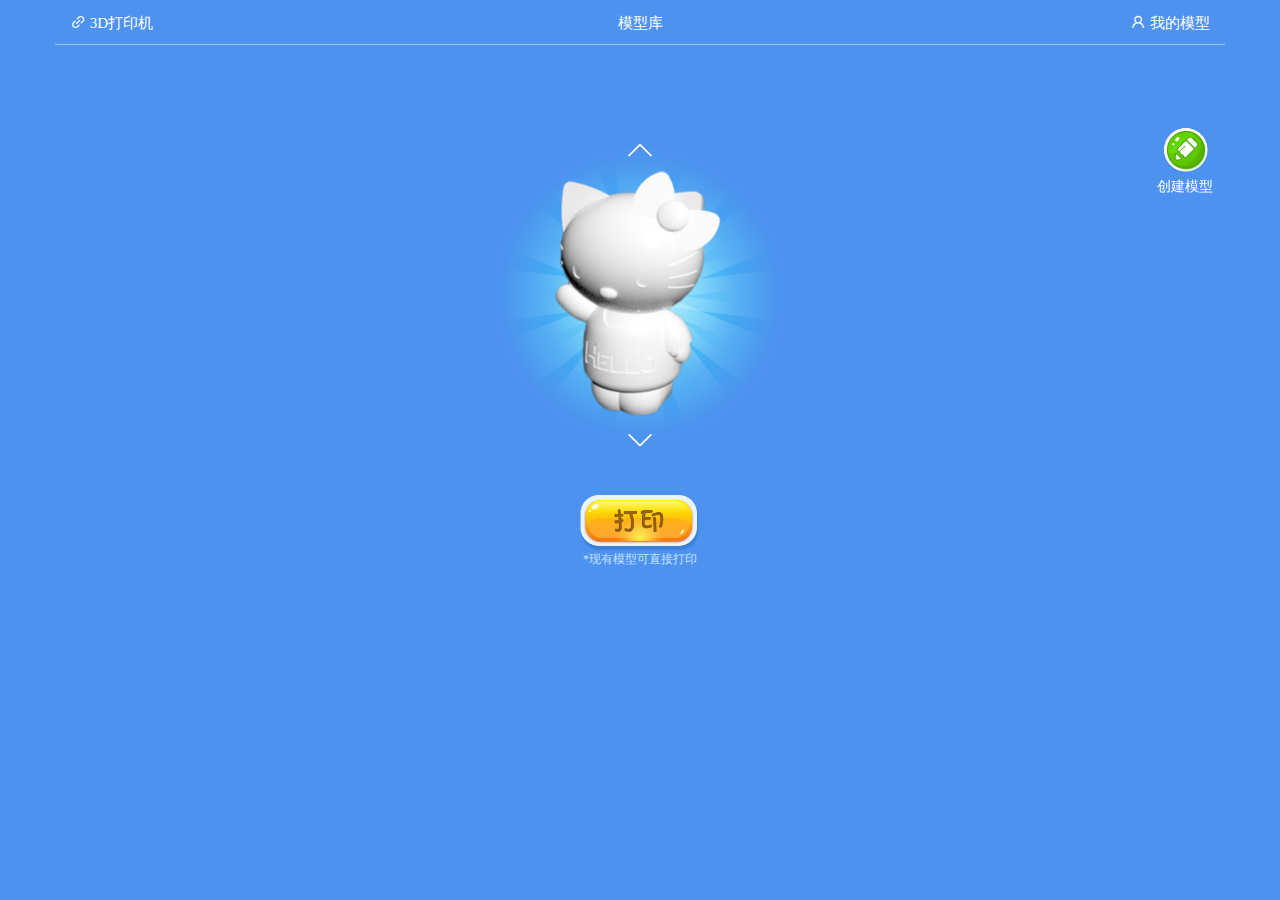
<file: Three3D/assets/src/index.html>
<!DOCTYPE html>
<html lang="en">
<head>
    <meta charset="UTF-8">
    <title>模型库</title>
    <meta name="viewport"
          content="width=device-width, user-scalable=no, minimum-scale=1, maximum-scale=1, initial-scale=1">
    <meta http-equiv="X-UA-Compatible" content="IE=11,chrome=1">
    <link type="text/css" rel="stylesheet" href="../css/font/iconfont.css">
    <link type="text/css" rel="stylesheet" href="../css/common.css">
    <link type="text/css" rel="stylesheet" href="../css/swiper.min.css">
    <link type="text/css" rel="stylesheet" href="../css/index_3d.css">
    <script src='../js/jquery.min.js'></script>
    <script src='../js/swiper.min.js'></script>
    <!-- 引入要放在后面 -->
    <script src='../js/common.js'></script>
    <script src='../js/index_3d.js'></script>


</head>
<body>
<div class="main_wrapper ">
    <div class="container">
        <div class="top_menu row clearfix">
            <div class="top_menu_btn printer col-xs-4 text-left" onclick=" goPage(6) "><i class="iconfont">&#xe7e2;</i>
                3D打印机
            </div>
            <div class="top_menu_btn modules col-xs-4 text-center">模型库</div>
            <div class="top_menu_btn mymodule col-xs-4 text-right" onclick=" goPage(1) "><i
                    class="iconfont">&#xe7ae;</i> 我的模型
            </div>
        </div>

        <div class="row clearfix modules_slides">
            <!-- Add Arrows -->
            <div class="swiper-button-prev"></div>
            <div class="swiper-container">
                <div class="swiper-wrapper">
                    <div class="swiper-slide">
                        <div class="img_wrapper">
                            <img src="../models/stl/localModules/hello_kitty.png" alt="">
                        </div>
                    </div>
                    <div class="swiper-slide">
                        <div class="img_wrapper">
                            <img src="../models/stl/localModules/chamaeleo_t.png" alt="">
                        </div>
                    </div>
                    <div class="swiper-slide">
                        <div class="img_wrapper">
                            <img src="../models/stl/localModules/hand_ok.png" alt="">
                        </div>
                    </div>
                    <div class="swiper-slide">
                        <div class="img_wrapper">
                            <img src="../models/stl/localModules/jet_pack_bunny.png" alt="">
                        </div>
                    </div>
                </div>
            </div>
            <!-- Add Arrows -->
            <div class="swiper-button-next"></div>
            <div class="print_btn outer_printbtn" onclick="thisParamInfo(0)"></div>
            <div class="note">*现有模型可直接打印</div>
            <div class="buttons_right">
                <div class="btn_create_module btn_right" onclick=" goPage(4) "><span>创建模型</span></div>
                <div class="btn_module_param btn_right" onclick="thisParamInfo(0) "><span>模型参数</span></div>
            </div>
        </div>
    </div>
</div>
<div class="module_param_bg" onclick="thisParamInfo(2)"></div>
<div class="module_param">
    <div class="param_top_title">模型数据</div>
    <div class="each_param clearfix">
        <div class="param_title">打印尺寸(MM)</div>
        <div class="param_detail" id="XYZ"></div>
    </div>
    <div class="each_param clearfix">
        <div class="param_title">切片大小</div>
        <div class="param_detail" id="moduleSize"></div>
    </div>
    <div class="each_param clearfix">
        <div class="param_title">消耗材料</div>
        <div class="param_detail" id="useMaterial"></div>
    </div>
    <div class="each_param clearfix">
        <div class="param_title">总打印时间</div>
        <div class="param_detail param_time" id="printDuration"></div>
    </div>
    <div class="print_btn" onclick="thisParamInfo(1)"></div>
    <img src="../img/3dPrinting/btn_close.png" class="imgBtn param_close" onclick="thisParamInfo(2)">
</div>

<div id="loading_data"><img src="../img/loading.gif" alt=""></div>

</body>

</html>
</file>
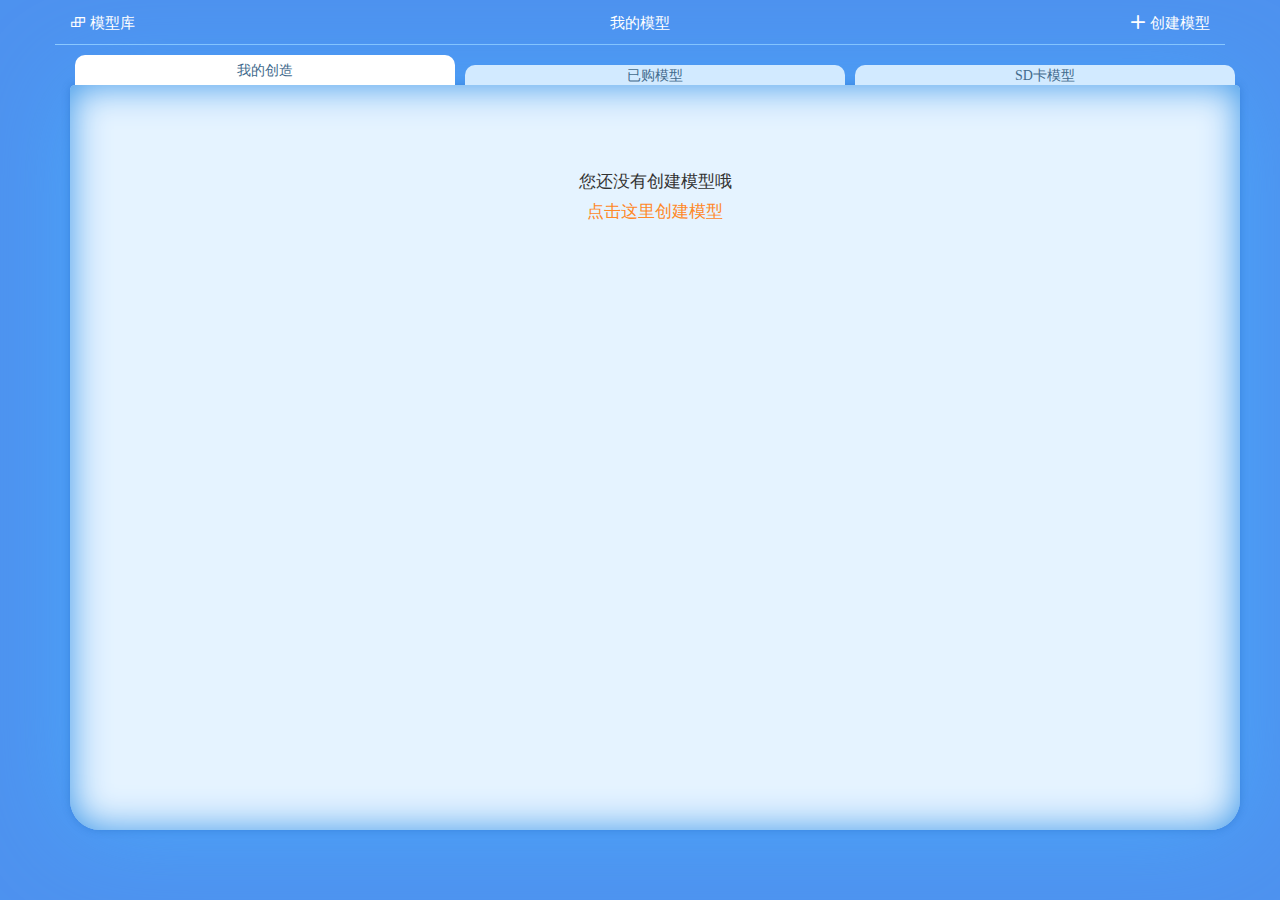
<file: Three3D/assets/src/my_module.html>
<!DOCTYPE html>
<html lang="en">
    <head>
        <title>我的模型</title>
        <meta charset="UTF-8">
        <meta name="viewport"
        content="width=device-width, user-scalable=no, minimum-scale=1, maximum-scale=1, initial-scale=1">
        <meta http-equiv="X-UA-Compatible" content="IE=11,chrome=1">
        <link type="text/css" rel="stylesheet" href="../css/font/iconfont.css">
        <link type="text/css" rel="stylesheet" href="../css/common.css">
        <link type="text/css" rel="stylesheet" href="../css/swiper.min.css">
        <link type="text/css" rel="stylesheet" href="../css/dialog.css">
        <!--	<link type="text/css" rel="stylesheet" href="../css/bootstrap.min.css">-->
        <link type="text/css" rel="stylesheet" href="../css/3DMyaccount.css">
        <script src='../js/jquery.min.js'></script>
        <script src='../js/swiper.min.js'></script>
        <script src='../js/dialog.js'></script>
        <script src='../js/common.js'></script>
        <script src='../js/my_module.js'></script>
    </head>
    <body>
        <div class="my_module container">
            
            <div class="top_menu row clearfix">
                <div class="top_menu_btn mine col-xs-4 text-left" onclick=" goPage(3) "><i class="iconfont">&#xe7d5;</i> 模型库</div>
                <div class="top_menu_btn bought col-xs-4 text-center">我的模型</div>
                <div class="top_menu_btn local col-xs-4 text-right" onclick=" goPage(4) "><i class="iconfont">&#xe691;</i> 创建模型</div>
            </div>
            <div class="main_wrapper">
                <div class="container">
                    <div class="sec_menu row clearfix">
                        <div class="sec_menu_btn mine col-xs-4" onclick="showCurrentModule(0)">
                            <div class="sec_btn active_menu">我的创造</div>
                        </div>
                        <div class="sec_menu_btn bought col-xs-4" onclick="showCurrentModule(1)">
                            <div class="sec_btn">已购模型</div>
                        </div>
                        <div class="sec_menu_btn local col-xs-4" onclick="showCurrentModule(2)">
                            <div class="sec_btn">SD卡模型</div>
                        </div>
                    </div>
                    <div class="content_wrapper row clearfix" id="contentModule">
                        <div class="mine_content module_content">
                            <div class="no_module">您还没有创建模型哦<br><span onclick=" goPage(4) ">点击这里创建模型</span></div>
                        </div>
                        <div class="bought_content module_content">
                            <div class="no_module">您还没有购买哦，<span onclick=" goPage(2) ">点击这里浏览</span></div>
                        </div>
                        <div class="local_content module_content">
                            <div class="no_module">您的SD卡中，还没有模型哦</div>
                        </div>
                    </div>
                </div>
            </div>
        </div>
        <div class="module_param_bg" onclick="thisParamInfo(2)"></div>
        <div class="module_param">
            <div class="param_top_title">模型数据</div>
            <div class="each_param clearfix">
                <div class="param_title">打印尺寸(MM)</div>
                <div class="param_detail" id="XYZ"></div>
            </div>
            <div class="each_param clearfix">
                <div class="param_title">切片大小</div>
                <div class="param_detail" id="moduleSize"></div>
            </div>
            <div class="each_param clearfix">
                <div class="param_title">消耗材料</div>
                <div class="param_detail" id="useMaterial"></div>
            </div>
            <div class="each_param clearfix">
                <div class="param_title">总打印时间</div>
                <div class="param_detail param_time" id="printDuration"></div>
            </div>
            <div class="print_btn" onclick="thisParamInfo(1)"></div>
            <div class="note">文件生成中，请等待</div>
            <div class="tip">当前APP只适用于小型模型的上传打印，2MB以上的模型，建议适用SD卡上传打印 <br>
                <i class="showDetail" onclick="showTipDetail(0)">点击这里查看适用方法 >></i></div>
            <img src="../img/3dPrinting/btn_close.png" class="imgBtn param_close" onclick="thisParamInfo(2)">
            <div class="tip_detail text-left container">
                <div class="top_menu row clearfix">
                    <div class="top_menu_btn back text-left iconfont" onclick="showTipDetail(1);">&#xe720;</div>
                    <div class="top_menu_btn top_title col-xs-12 text-center">SD卡快速打印模型方法</div>
                </div>
                <div class="row clearfix" style="margin-top: .6rem;">
                    <div class="col-xs-12 each_tip_title">1.取出Magic Box 3D打印机中的SD卡</div>
                    <div class="col-xs-12"><div class="img_wrapper img_wrapper1"><img src="../img/3dPrinting/sd_print_method1.png" alt=""></div></div>
                </div>
                <div class="row clearfix">
                    <div class="col-xs-12 each_tip_title">2.将取出的打印机的SD卡插入电脑SD卡槽中</div>
                    <div class="col-xs-12"><div class="img_wrapper img_wrapper2"><img src="../img/3dPrinting/sd_print_method2.png" alt=""></div></div>
                </div>
                <div class="row clearfix">
                    <div class="col-xs-12 each_tip_title">3.另使用USB数据线将安卓手机与电脑连接，在电脑的设备和驱动器中找到手机中模型文件夹位置: Download>print3D</div>
                    <div class="col-xs-12"><div class="img_wrapper img_wrapper3"><img src="../img/3dPrinting/sd_print_method3.png" alt=""></div></div>
                </div>
                <div class="row clearfix">
                    <div class="col-xs-12 each_tip_title">4.将print3D文件夹中的模型文件(.gco)复制到SD卡中</div>
                    <div class="col-xs-12"><div class="img_wrapper img_wrapper4"><img src="../img/3dPrinting/sd_print_method4.png" alt=""></div></div>
                </div>
                <div class="row clearfix" style="margin-bottom: .2rem">
                    <div class="col-xs-12 each_tip_title">5. 复制成功后，拔下SD卡插入到Magic Box 3D打印机中，在操控面板上选择模型并打印；或者在App 我的模型中选择 已存入SD卡的模型进行打印</div>
                </div>
            </div>
        </div>
        <div class="sd_module_param">
            <div class="param_top_title">模型数据</div>
            <div class="each_param clearfix">
                <div class="param_title">切片大小</div>
                <div class="param_detail" id="sdmoduleSize"></div>
            </div>
            <div class="print_btn" onclick="thisSDParamInfo(1)"></div>
<!--            <div class="tip">当前打印机只适用于小模型打印 <i class="showDetail" onclick="showTipDetail(0)">详情</i></div>-->
            <div class="tip">当前APP只适用于小型模型的上传打印，2MB以上的模型，建议适用SD卡上传打印 <br>
                <i class="showDetail" onclick="showTipDetail(0)">点击这里查看适用方法 >></i></div>
            <img src="../img/3dPrinting/btn_close.png" class="imgBtn param_close" onclick="thisSDParamInfo(2)">
            <div class="tip_detail text-left container">
                <div class="top_menu row clearfix">
                    <div class="top_menu_btn back text-left iconfont" onclick="showTipDetail(1);">&#xe720;</div>
                    <div class="top_menu_btn top_title col-xs-12 text-center">SD卡快速打印模型方法</div>
                </div>
                <div class="row clearfix" style="margin-top: .6rem;">
                    <div class="col-xs-12 each_tip_title">1.取出Magic Box 3D打印机中的SD卡</div>
                    <div class="col-xs-12"><div class="img_wrapper img_wrapper1"><img src="../img/3dPrinting/sd_print_method1.png" alt=""></div></div>
                </div>
                <div class="row clearfix">
                    <div class="col-xs-12 each_tip_title">2.将取出的打印机的SD卡插入电脑SD卡槽中</div>
                    <div class="col-xs-12"><div class="img_wrapper img_wrapper2"><img src="../img/3dPrinting/sd_print_method2.png" alt=""></div></div>
                </div>
                <div class="row clearfix">
                    <div class="col-xs-12 each_tip_title">3.另使用USB数据线将安卓手机与电脑连接，在电脑的设备和驱动器中找到手机中模型文件夹位置: Download>print3D</div>
                    <div class="col-xs-12"><div class="img_wrapper img_wrapper3"><img src="../img/3dPrinting/sd_print_method3.png" alt=""></div></div>
                </div>
                <div class="row clearfix">
                    <div class="col-xs-12 each_tip_title">4.将print3D文件夹中的模型文件(.gco)复制到SD卡中</div>
                    <div class="col-xs-12"><div class="img_wrapper img_wrapper4"><img src="../img/3dPrinting/sd_print_method4.png" alt=""></div></div>
                </div>
                <div class="row clearfix" style="margin-bottom: .2rem">
                    <div class="col-xs-12 each_tip_title">5. 复制成功后，拔下SD卡插入到Magic Box 3D打印机中，在操控面板上选择模型并打印；或者在App 我的模型中选择 已存入SD卡的模型进行打印</div>
                </div>
            </div>
        </div>
        <div class="note_error">
            <div class="save_name_title">提示</div>
            <div class="save_name_tip">删除失败，请重试</div>
        </div>
        <div id="loading_data"><img src="../img/loading.gif" alt=""></div>
    </body>
    
</html>
</file>
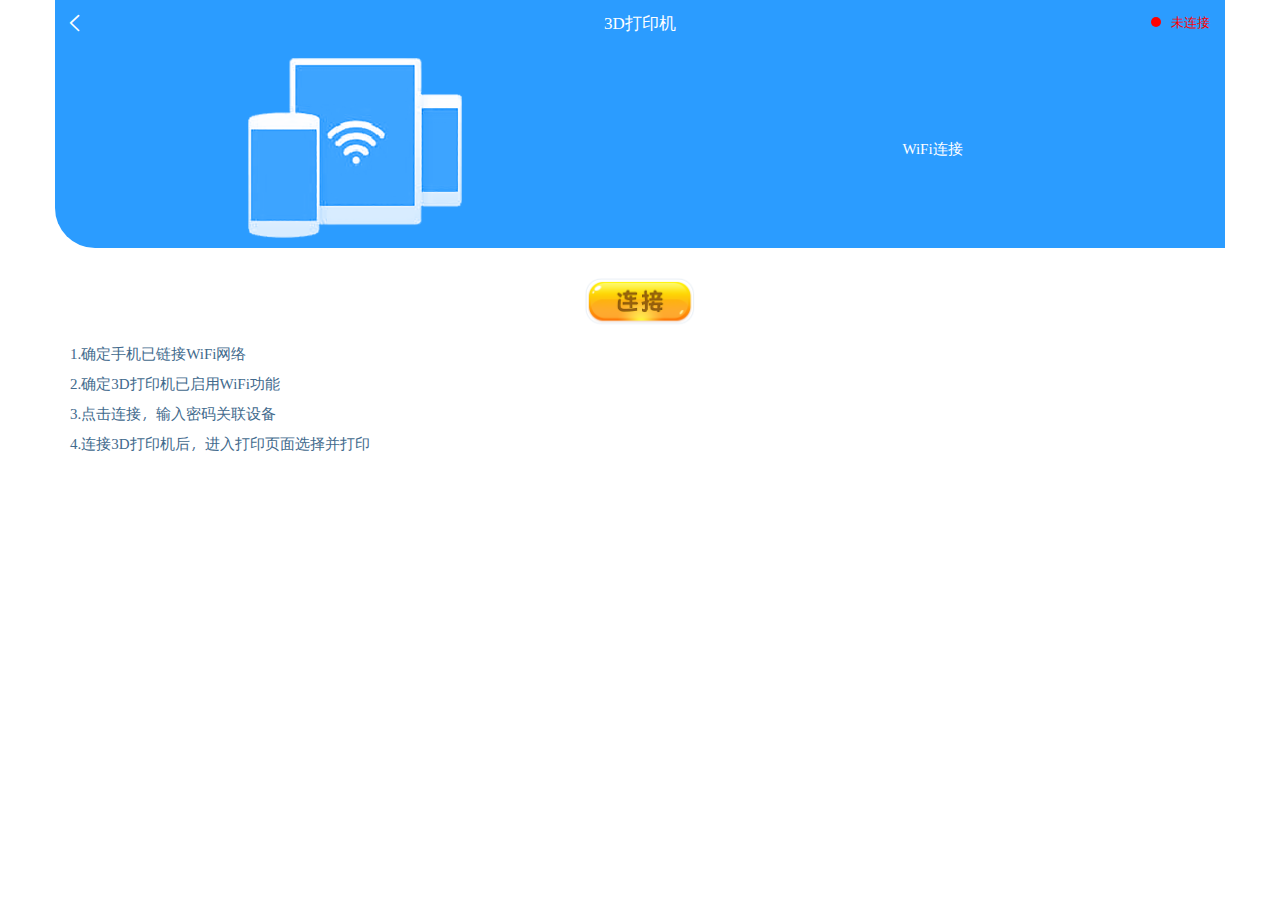
<file: Three3D/assets/src/printer_intro.html>
<!DOCTYPE html>
<html lang="en">
<head>
  <meta charset="UTF-8">
  <title>关联打印机</title>
  <meta name="viewport"
        content="width=device-width, user-scalable=no, minimum-scale=1, maximum-scale=1, initial-scale=1">
  <meta http-equiv="X-UA-Compatible" content="IE=11,chrome=1">
  <link type="text/css" rel="stylesheet" href="../css/font/iconfont.css">
  <link type="text/css" rel="stylesheet" href="../css/common.css">
  <link type="text/css" rel="stylesheet" href="../css/printer.css">
  <script src='../js/common.js'></script>
</head>
<body>
<div class="my_module container">
  <div class="top_menu row clearfix">
    <div class="top_menu_btn back col-xs-4 text-left" onclick="goPage(3)"><i class="iconfont">&#xe720;</i></div>
    <div class="top_menu_btn menu_title col-xs-4 text-center">3D打印机</div>
    <div class="top_menu_btn connect_state col-xs-4 text-right"><i class="connect_status"></i>未连接</div>
  </div>
  <div class="main_wrapper row">
    <div class="top_wrapper">
      <div class="col-xs-6 wifi_ico_wrapper">
        <img src="../img/wifi_ico.png" alt="">
      </div>
      <div class="col-xs-6 top_right_wrapper">
        <div>WiFi连接</div>
      </div>
    </div>
    <div class="connect_btn text-center" onclick="goPage('61')">
      <img src="../img/btn_connect.png" alt="">
    </div>
    <div class="intro">
      <div class="col-xs-12 text-left">1.确定手机已链接WiFi网络</div>
      <div class="col-xs-12 text-left">2.确定3D打印机已启用WiFi功能</div>
      <div class="col-xs-12 text-left">3.点击连接，输入密码关联设备</div>
      <div class="col-xs-12 text-left">4.连接3D打印机后，进入打印页面选择并打印</div>
    </div>
  </div>
</div>
</body>
<script src='../js/jquery.min.js'></script>
<script src='../js/common.js'></script>

<script>
    function connectStatus(flag){
        if(flag>0){
            $(".connect_state").addClass("connected");
            $(".connect_state").html('<i class="connect_status"></i>已连接');
        }
    }
</script>
</html>
</file>
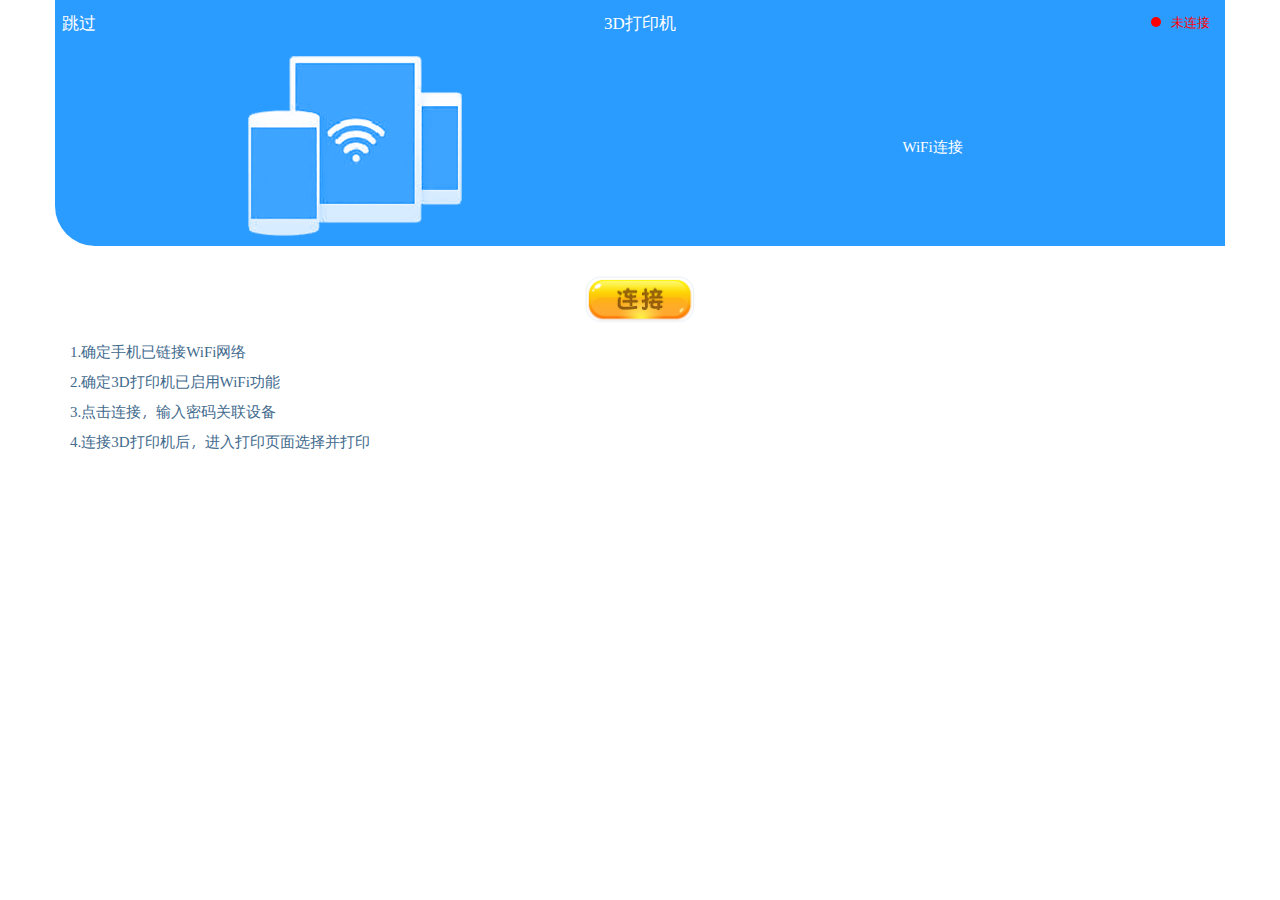
<file: Three3D/assets/src/printer_intro_first.html>
<!DOCTYPE html>
<html lang="en">
<head>
  <meta charset="UTF-8">
  <title>关联打印机</title>
  <meta name="viewport"
        content="width=device-width, user-scalable=no, minimum-scale=1, maximum-scale=1, initial-scale=1">
  <meta http-equiv="X-UA-Compatible" content="IE=11,chrome=1">
  <link type="text/css" rel="stylesheet" href="../css/font/iconfont.css">
  <link type="text/css" rel="stylesheet" href="../css/common.css">
  <link type="text/css" rel="stylesheet" href="../css/printer.css">
  <script src='../js/common.js'></script>
</head>
<body>
<div class="my_module container">
  <div class="top_menu row clearfix">
    <div class="top_menu_btn back col-xs-4 text-left" onclick="goPage(3)">跳过</div>
    <div class="top_menu_btn menu_title col-xs-4 text-center">3D打印机</div>
    <div class="top_menu_btn connect_state col-xs-4 text-right"><i class="connect_status"></i>未连接</div>
  </div>
  <div class="main_wrapper row">
    <div class="top_wrapper">
      <div class="col-xs-6 wifi_ico_wrapper">
        <img src="../img/wifi_ico.png" alt="">
      </div>
      <div class="col-xs-6 top_right_wrapper">
        <div>WiFi连接</div>
      </div>
    </div>
    <div class="connect_btn text-center" onclick="goPage('61')">
      <img src="../img/btn_connect.png" alt="">
    </div>
    <div class="intro">
      <div class="col-xs-12 text-left">1.确定手机已链接WiFi网络</div>
      <div class="col-xs-12 text-left">2.确定3D打印机已启用WiFi功能</div>
      <div class="col-xs-12 text-left">3.点击连接，输入密码关联设备</div>
      <div class="col-xs-12 text-left">4.连接3D打印机后，进入打印页面选择并打印</div>
    </div>
  </div>
</div>
</body>
<script>
  function connectStatus(flag){
    if(flag>0){
      $(".connect_state").addClass("connected");
      $(".connect_state").html('<i class="connect_status"></i>已连接');
    }
  }
</script>
</html>
</file>
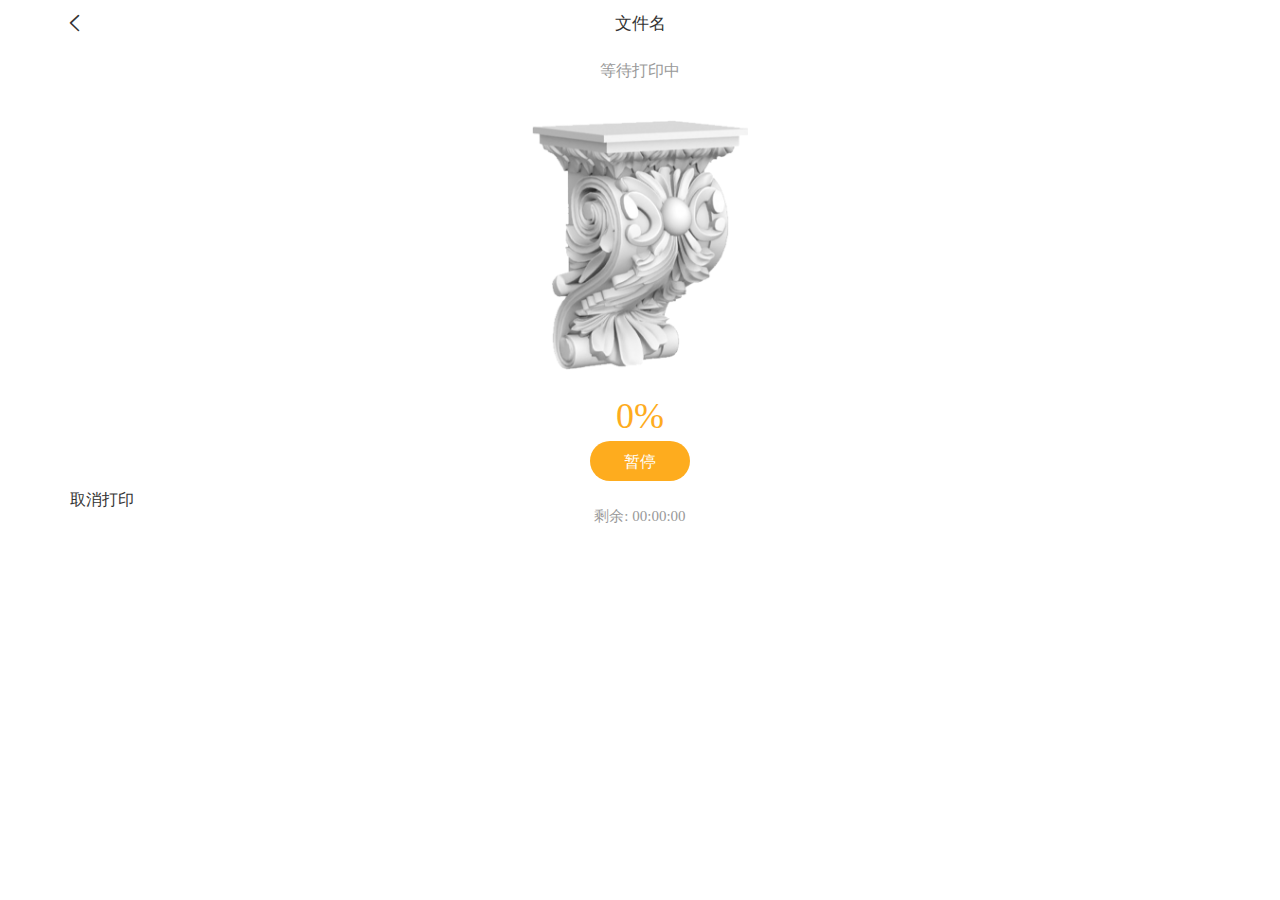
<file: Three3D/assets/src/printer_status.html>
<!DOCTYPE html>
<html lang="en">
<head>
  <meta charset="UTF-8">
  <title>打印进度</title>
  <meta name="viewport"
        content="width=device-width, user-scalable=no, minimum-scale=1, maximum-scale=1, initial-scale=1">
  <meta http-equiv="X-UA-Compatible" content="IE=11,chrome=1">
  <link rel="stylesheet" type="text/css" href="../css/dialog.css"/>
  <link type="text/css" rel="stylesheet" href="../css/font/iconfont.css">
  <link type="text/css" rel="stylesheet" href="../css/common.css">
  <link type="text/css" rel="stylesheet" href="../css/printer_status.css">
  <script src='../js/common.js'></script>

</head>
<body>
<div class="container">
  <div class="top_menu row clearfix">
    <div class="top_menu_btn back text-left iconfont" onclick="goPage(5);">&#xe720;</div>
    <div class="top_menu_btn top_title col-xs-12 text-center" id="file_name">文件名</div>
  </div>
  <div class="main_wrapper">
    <div id="topPrinterStatus">等待打印中</div>
    <div id="printingModule">
      <img src="../img/3dPrinting/module_example.png" alt="">
    </div>
    <div class="processing" id="processingTime">0%</div>
    <div class="stop_btn" id="stopPrinter" onclick="stopStartPrint()">暂停</div>
    <div class="stop_btn" id="cancelPrinter" onclick="cancelPrint(0)">取消打印</div>
    <div class="left_time">剩余: <i id="leftTime">00:00:00</i></div>
  </div>
</div>
</body>
<script src='../js/jquery.min.js'></script>
<script src='../js/dialog.js'></script>
<script>

    var countDownInterval; //倒计时定义
    var remainingTime = 0;//剩余时间
    var initTotalTime = 0;//初始状态的总时间
    var stopedTime = 0; //暂停时的剩余时间
    var stopStartFlag = 0;//默认第一次点击是暂停打印
    $(function () {
        countDown("10");
    })

    /**
     * @param totalTime 秒
     */
    function countDown(totalTime) {
        initTotalTime = Number(totalTime);
        remainingTime = Number(totalTime);
        countDownIntervalFn();
    }

    function countDownIntervalFn() {
        countDownInterval = setInterval(function () {
            remainingTime--;
            $("#leftTime").text(formatTime(remainingTime));
            $("#processingTime").text(checkPercentage() + "%");
            if (remainingTime < 1) {
                clearInterval(countDownInterval);
            }
        }, 1000);
    }

    function formatTime(totalTime) {
        totalTime = Number(totalTime)
        if (totalTime > 0) {
            var h = Math.floor(totalTime / 60 / 60 % 24);
            var m = Math.floor(totalTime / 60 % 60);
            var s = Math.floor(totalTime % 60);
            if (h < 10) {
                h = "0" + h;
            }
            if (m < 10) {
                m = "0" + m;
            }
            if (s < 10) {
                s = "0" + s;
            }
            return h + ":" + m + ":" + s;
        } else {
            return "00:00:00"
        }
    }

    function checkPercentage() {
        var percentage = 0;
        if (0 == remainingTime) {
            percentage = 100
            $("#stopPrinter,#cancelPrinter").css("visibility", "hidden");
        } else {
            percentage = Math.round((initTotalTime - remainingTime) * 100 / initTotalTime)
        }
        return percentage
    }

    /**
     * 开始暂停打印
     * @param type 0 暂停 1 开始
     */
    function stopStartPrint() {
        if (0 == stopStartFlag) {
            stopStartFlag = 1;
            clearInterval(countDownInterval);
        } else if (1 == stopStartFlag) {
            stopStartFlag = 0;
            countDownIntervalFn();
        }
        var status = '';
        stopStartFlag == 0 ? status = "暂停" : status = "开始";
        $("#stopPrinter").text(status)
    }

    /**
     *
     *  @param type 0 手动cancel  无则是自动
     */
    function cancelPrint(type) {
        if (0 == type) {
            $.dialog({
                type: 'confirm',
                showTitle: false,
                overlayClose: true,
                contentHtml: '<p class="red_note">是否确定取消打印？</p>',
                buttonText: {//按钮文本内容
                    ok: '是',
                    cancel: '否'
                },
                buttonClass: {
                    ok: 'removeAll_ok',
                    cancel: 'removeAll_cancel'
                },
                onClickOk: function () {
                    //告诉后台取消打印

                    //返回上一页 goback-1
                    goPage(5)
                },
                onClickCancel: function () {

                }
            });
        } else {
            clearInterval(countDownInterval);
            remainingTime = 0;
            $("#leftTime").text(formatTime(remainingTime));
            $("#processingTime").text("0%");
        }
    }

    /**
     * 如果失败，前端显示弹窗
     */
    function ifPrintFailed() {
        cancelPrint();
        $.dialog({
            type: 'confirm',
            showTitle: false,
            overlayClose: true,
            contentHtml: '<p class="red_note">打印失败，是否重试？</p>',
            buttonText: {//按钮文本内容
                ok: '是',
                cancel: '否'
            },
            buttonClass: {
                ok: 'removeAll_ok',
                cancel: 'removeAll_cancel'
            },
            onClickOk: function () {
                //调后端方法
            },
            onClickCancel: function () {
                //返回上一页 goback-1
                goPage(5)
            }
        });

    }

</script>
</html>
</file>
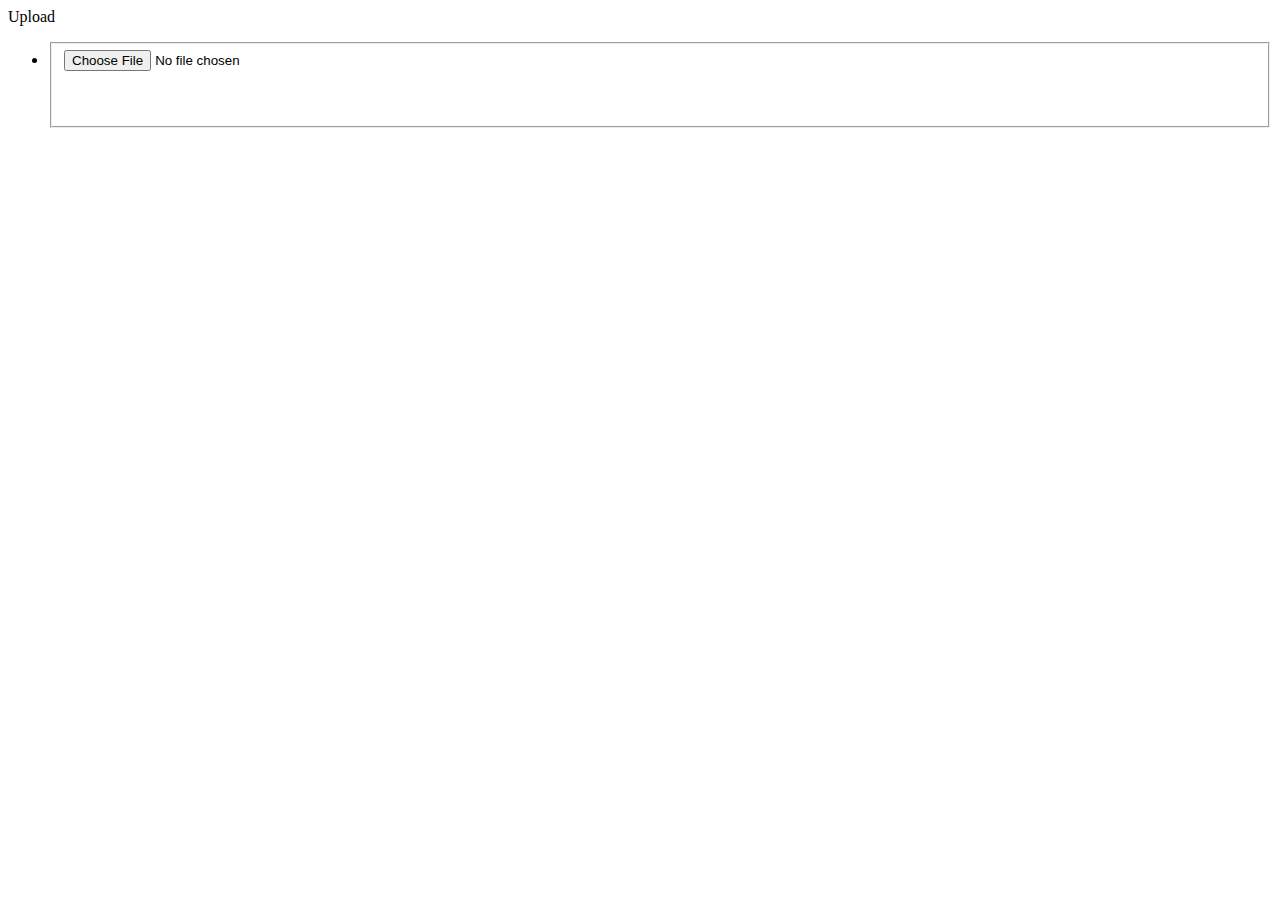
<file: Three3D/assets/src/upload_demo.html>
<!DOCTYPE html>
<html>

<head>
	<meta charset="utf-8">
	<meta name="viewport" content="width=device-width,maximun-scale=1,mininum-scale=1,user-scale=1">
	<tile>Upload</tile>
	<style>
        .filechooser {
            width: 95%;
            height: 50px;
            -webkit-background-clip: border-box;
        }
    </style>
	<script>
        var display = function(){
            var path = document.getElementById("file_chooser").textContent;
            document.getElementById("filechooser_display").innerHTML("<b>"+path+"</b>");
        }
    </script>
</head>

<body>
<ul class="listview">
	<li class="listviewItem">
		<fieldset class="itemset">
			<input class="filechooser" id="file_chooser" type="file" placeholder="选择文件" onchange="display()" oninput="display()"><br>
			<p id="filechooser_display"></p>
			<div class="line_black"></div>
		</fieldset>
	</li>
</ul>
</body>

</html>
</file>
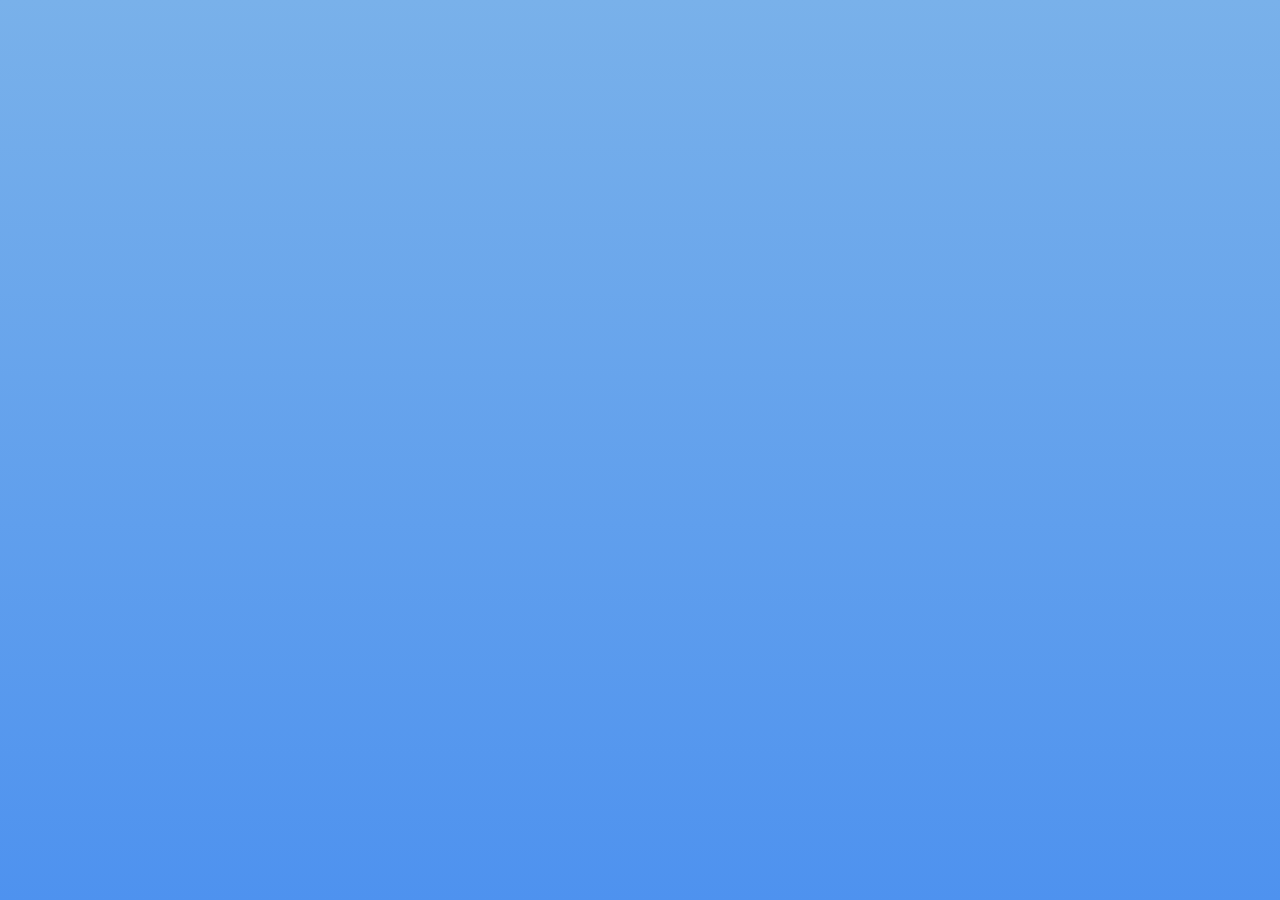
<file: Three3D/assets/src/upload_gcode.html>
<!DOCTYPE html>
<html lang="en">
<head>
	<title>MagicBox</title>
	<meta charset="utf-8">
	<meta name="viewport"
		  content="width=device-width, user-scalable=no, minimum-scale=1, maximum-scale=1, initial-scale=1">
	<meta http-equiv="X-UA-Compatible" content="IE=11,chrome=1">
<!--	<link rel="stylesheet" type="text/css" href="../css/dialog.css"/>-->
	<link type="text/css" rel="stylesheet" href="../css/font/iconfont.css">
	<link type="text/css" rel="stylesheet" href="../css/common.css">
	<style>
		body,.main_wrapper,#container,.list_stl{height: 100%;}
		#container {
			padding:0 15px;
			background: #79B1EA; /* Old browsers */
			background: -moz-linear-gradient(top,  #79B1EA 0%, #4E92EF 100%); /* FF3.6-15 */
			background: -webkit-linear-gradient(top,  #79B1EA 0%,#4E92EF 100%); /* Chrome10-25,Safari5.1-6 */
			background: linear-gradient(to bottom, #79B1EA 0%,#4E92EF 100%); /* W3C, IE10+, FF16+, Chrome26+, Opera12+, Safari7+ */
			filter: progid:DXImageTransform.Microsoft.gradient( startColorstr='#79B1EA', endColorstr='#4E92EF',GradientType=0 ); /* IE6-9 */
		}
		.list_stl{overflow: auto}
		.child_title { text-align: center; line-height: 30px;position: fixed; top: 0; left: 0; right: 0; }
		.list_stl .each_stl {margin: 10px auto;}
		.list_stl .each_stl.index_0 {margin-top: 30px;}
		.img_wrapper { position: relative; width: 60px; height: 60px; float: left;background:#eee}
		.img_wrapper img{ position: absolute; top: 0; bottom: 0; left: 0; right: 0; margin: auto; max-width: 100%; max-height: 100%; }
		.name { float: left; line-height: 60px; padding: 0 10px; }
		.each_stl.active_stl {border:1px solid red;}
		.note_error {  display: none; position: absolute; top: 50%; left: 50%; z-index: 4; border-radius: .35rem; width: 3.15rem; height: 1rem; margin-top: -.5rem; margin-left: -1.575rem; text-align: center; background: rgba(185,239,255,1); box-shadow: 0px 0px 11px 0px rgba(34,87,145,0.2), 0px 0px 125px 0px rgba(56,154,240,1) inset;}
		.save_name_title { width: 1.47rem; height: .33rem; background:linear-gradient(0deg,rgba(85,182,227,1) 0%,rgba(54,129,227,1) 100%); border-radius: 0 0 .15rem .15rem; line-height: .33rem; margin: auto; font-size: .18rem;    color: #323232;}
		.save_name_tip{margin: .15rem 0;color:red}
		.submit_wrapper {display:none; position: fixed; bottom: 0; left: 0; right: 0; margin: auto; text-align: center; }
		.btn.submit_btn { background: url(../img/3dPrinting/btn_yes1.png); background-repeat: no-repeat; background-size: contain; width: 100px; height: 50px; margin: auto; }
		.note_error_bg {display:none;position: fixed;top: 0;right: 0;left: 0;bottom:0;background: #000; opacity: .3;z-index: 3;}
		.no_module { margin: 100px auto; width: 100%; text-align: center; line-height: 30px;}
		.no_module span { color: #FF8828FF; }
	</style>
</head>

<body>
<div class="main_wrapper">
	<div id="container" class="clearfix">
		<div class="list_stl">
		</div>
		<div class="submit_wrapper">
			<div class="btn submit_btn" onclick="submitStl()"></div>
		</div>
	</div>
</div>
<div class="note_error_bg"></div>
<div class="note_error">
	<div class="save_name_title">提示</div>
	<div class="save_name_tip">上传失败，请重试</div>
</div>
</body>

<script src='../js/jquery.min.js'></script>
<script src='../js/upload_gcode.js'></script>
</html>
</file>
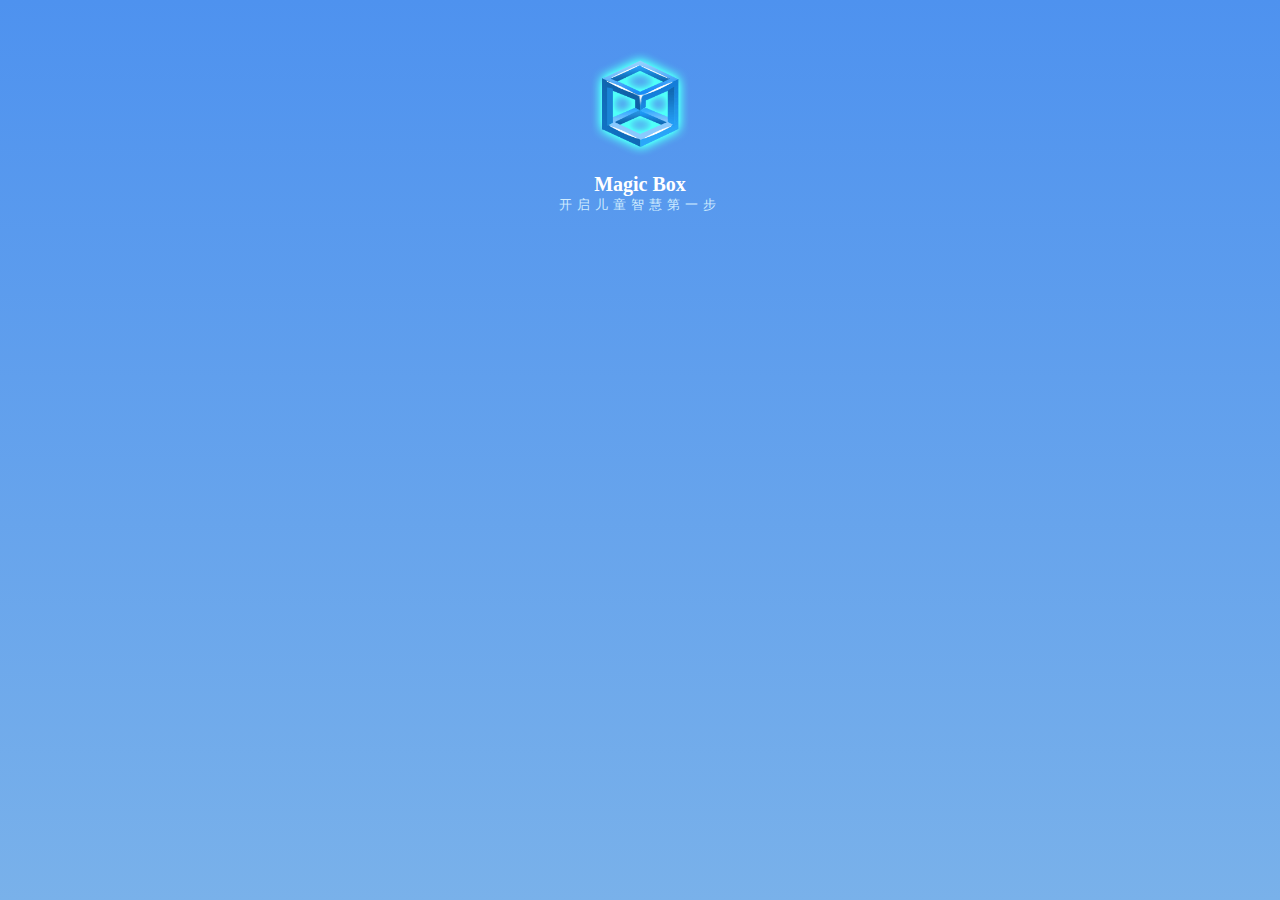
<file: Three3D/assets/src/welcome.html>
<!DOCTYPE html>
<html lang="en">
<head>
    <meta charset="UTF-8">
    <title>模型库</title>
    <meta name="viewport"
          content="width=device-width, user-scalable=no, minimum-scale=1, maximum-scale=1, initial-scale=1">
    <meta http-equiv="X-UA-Compatible" content="IE=11,chrome=1">
    <link type="text/css" rel="stylesheet" href="../css/font/iconfont.css">
    <link type="text/css" rel="stylesheet" href="../css/common.css">
    <link type="text/css" rel="stylesheet" href="../css/swiper.min.css">
    <style>
        .main_wrapper,html,body,.swiper-container{width:100%;height:100%;}
        .main_wrapper{ background: #79B1EA; /* Old browsers */
            background: -moz-linear-gradient(top,  #4E92EF 0%, #79B1EA 100%); /* FF3.6-15 */
            background: -webkit-linear-gradient(top,  #4E92EF 0%,#79B1EA 100%); /* Chrome10-25,Safari5.1-6 */
            background: linear-gradient(to bottom, #4E92EF 0%,#79B1EA 100%); /* W3C, IE10+, FF16+, Chrome26+, Opera12+, Safari7+ */
            filter: progid:DXImageTransform.Microsoft.gradient( startColorstr='#4E92EF', endColorstr='#79B1EA',GradientType=0 ); /* IE6-9 */
            padding-top:50px;
            
}
        
        .logo { width: 100px;height: 107.5px; margin: auto; display: block;}
        .title {font-size: 20px;color: #FFFFFF;font-weight: bold;text-align: center;padding-top: 15px}
        .subtitle {font-size: 13px;color: #CFECFF;text-align: center;padding-top: 5px;letter-spacing:5px}
    </style>
</head>
<body>
<div class="main_wrapper ">
    <img src="../img/logo.png" alt="" class="logo">
    <div class="title">Magic Box</div>
    <div class="subtitle">开启儿童智慧第一步</div>
</div>
</body>
<script src='../js/jquery.min.js'></script>
<script src='../js/common.js'></script>

<script>
    $( function () {

        setTimeout( function () {
                     log("firstAccess === "+firstAccess)
                       if(firstAccess<1){
                          goPage(9);
                       }
                       else{
                           goPage(3);
                       }
                   }, 3000 );
       
    } );

   
     
</script>
</html>
</file>
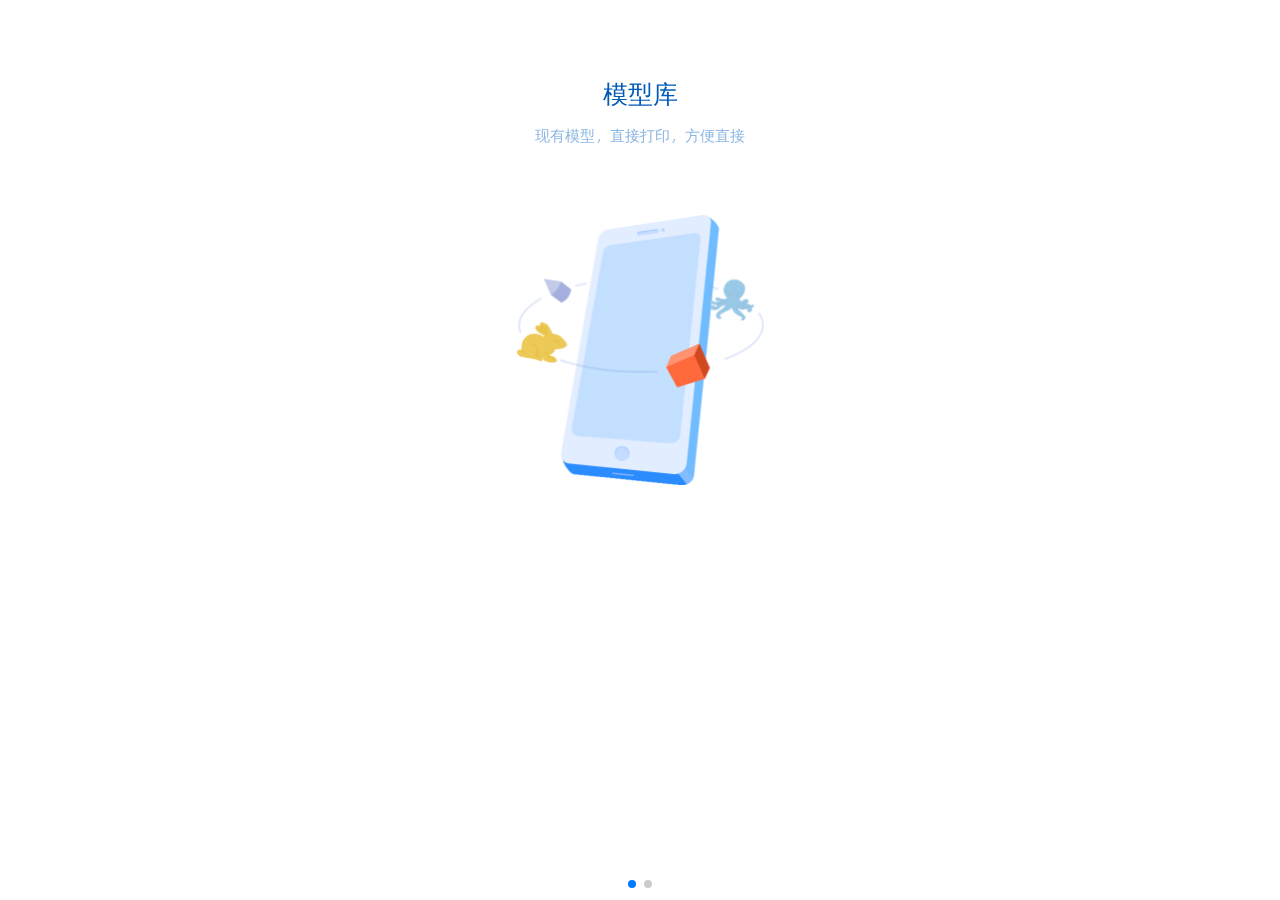
<file: Three3D/assets/src/welcome_slide.html>
<!DOCTYPE html>
<html lang="en">
<head>
    <meta charset="UTF-8">
    <title>模型库</title>
    <meta name="viewport"
          content="width=device-width, user-scalable=no, minimum-scale=1, maximum-scale=1, initial-scale=1">
    <meta http-equiv="X-UA-Compatible" content="IE=11,chrome=1">
    <link type="text/css" rel="stylesheet" href="../css/font/iconfont.css">
    <link type="text/css" rel="stylesheet" href="../css/common.css">
    <link type="text/css" rel="stylesheet" href="../css/swiper.min.css">
    <style>
		.main_wrapper,body,.swiper-container{width:100%;height:100%;}
		.top_title {color:#005AB8;font-size:.25rem;text-align:center;margin-top:.8rem;}
		.sub_title {color:#8EB8E3;font-size:.15rem;text-align:center;margin-top:.2rem;line-height:.2rem;}
		.img_wrapper{position: relative;width:2.7rem;height:2.7rem;margin:.7rem auto 0;}
		.img_wrapper img{ position: absolute; top: 0; bottom: 0; left: 0; right: 0; margin: auto; max-width: 100%; max-height: 100%; }
        .goto_index { margin: .2rem auto 0; text-align: center; width: 1rem; height: .3rem; border: 1px solid #005AB8; border-radius: .15rem; line-height: .3rem; color: #005AB8; position:absolute;left:0;right:0;bottom:
            .35rem;        }
        @media only screen and (max-width: 414px) and (min-width: 376px){
            .goto_index{ margin: 1rem auto 0;}
        }
        @media only screen and (max-width: 375px) and (min-width: 360px){
            .goto_index{ margin: .5rem auto 0;}
        }
        @media only screen and (max-width: 320px){
            .img_wrapper{margin:0.35rem auto 0}
        }
        @media only screen and (max-height: 568px){
            .img_wrapper{margin:0.35rem auto 0}
        }
    </style>
</head>
<body>
<div class="main_wrapper ">
    <div class="swiper-container">
        <div class="swiper-wrapper">
            <div class="swiper-slide">
                <div class="top_title">模型库</div>
                <div class="sub_title">现有模型，直接打印，方便直接</div>
                <div class="img_wrapper">
                    <img src="../img/welcome1.png" alt="">
                </div>
            </div>
            <div class="swiper-slide">
                <div class="top_title">创建模型</div>
                <div class="sub_title sub_title2">
                    创建到打印，一体化实现 <br>让想象变为现实
                </div>
                <div class="img_wrapper">
                    <img src="../img/welcome2.png" alt="">
                </div>
                <div class="goto_index" onclick = "jumpToindex()">完成</div>
            </div>
        </div>
        <!-- Add Pagination -->
        <div class="swiper-pagination"></div>
    </div>
</div>
</body>
<script src='../js/jquery.min.js'></script>
<script src='../js/swiper.min.js'></script>
<script>
	var swiper = new Swiper( '.swiper-container', {
		spaceBetween: 0,
		freeMode: false,
		freeModeSticky: true,
		 pagination: {
        el: '.swiper-pagination',
      },

	} );
    function jumpToindex(){
        try{
            webkit.messageHandlers.firstAccess.postMessage({key:1})
        }
        catch(error){
            console.error('The native context not exist ')
        }
    }
</script>
</html>
</file>
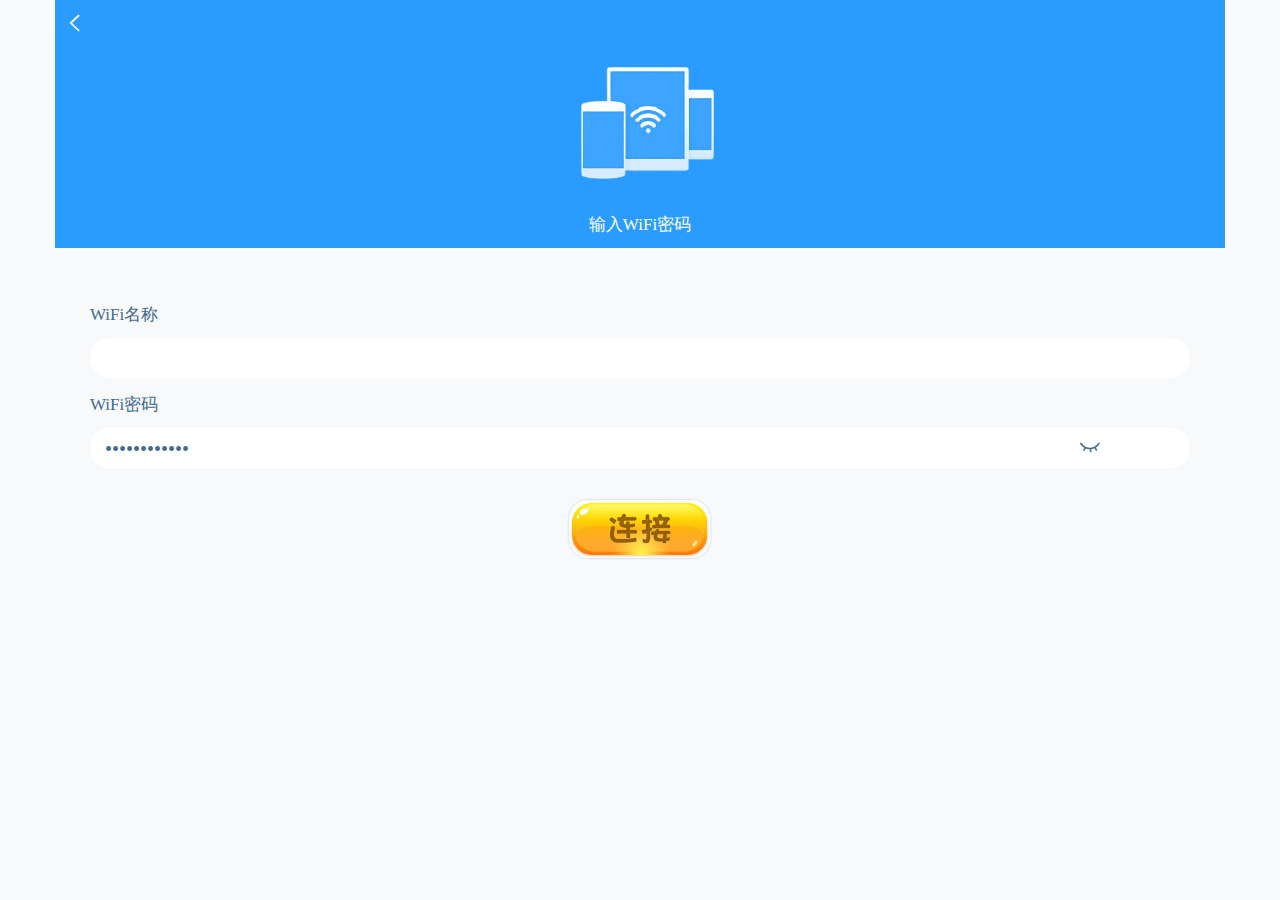
<file: Three3D/assets/src/wifi_connect.html>
<!DOCTYPE html>
<html lang="en">
<head>
    <meta charset="UTF-8">
    <title>关联打印机</title>
    <meta name="viewport"
          content="width=device-width, user-scalable=no, minimum-scale=1, maximum-scale=1, initial-scale=1">
    <meta http-equiv="X-UA-Compatible" content="IE=11,chrome=1">
    <link type="text/css" rel="stylesheet" href="../css/font/iconfont.css">
    <link type="text/css" rel="stylesheet" href="../css/common.css">
    <link type="text/css" rel="stylesheet" href="../css/wifi_connect.css">
</head>
<body>
<div class="my_module container">
    <div class="top_menu row clearfix">
        <div class="top_menu_btn back col-xs-12 text-left" onclick="goPage(5)"><i
                class="iconfont">&#xe720;</i></div>
    </div>
    <div class="main_wrapper row">
        <div class="top_wrapper clearfix">
            <div class="col-xs-12 wifi_ico_wrapper_input">
                <img src="../img/wifi_ico.png" alt="">
            </div>
            <div class="col-xs-12 wifi_ico_wrapper_title text-center">输入WiFi密码</div>
        </div>
        <div class="wifi_info_wrapper clearfix">
            <div class="col-xs-12">
                <div class="wifi_title">WiFi名称</div>
            </div>
            <div class="col-xs-12">
                <div class="wifi_info" id="wifiName"></div>
            </div>
            <div class="col-xs-12">
                <div class="wifi_title">WiFi密码</div>
            </div>
            <div class="col-xs-12">
                <div class="wifi_info" class="wifi_pass">
                    <input type="password" id="wifiPass" onfocus="clearValidate()" value="ldl@12345678">
                    <i class="iconfont" id="passwordHide" onclick="switchPwd(0)">&#xe685;</i>
                    <i class="iconfont" id="passwordShow" onclick="switchPwd(1)">&#xe612;</i>
                    <div class="wifi_pass_validate">请输入密码！</div>
                </div>
            </div>
        </div>
        <div class="col-xs-12">
            <div class="imgWrapper connect_btn_wrapper">
                <img src="../img/btn_connect.png" alt="" class="" onclick="wifiPass()">
            </div>
        </div>
    </div>
</div>
</body>
<script src='../js/jquery.min.js'></script>
<script src='../js/common.js'></script>
<script>
    
    
    function wirteWifiInfo(ssid, bssid){
        $("#wifiName").text(ssid)
    }
    
//input标签 软键盘打开和收起
	$( "#wifiPass" ).focus( function () {
	    //当软键盘弹出，在这里面操作
		$( ".my_module" ).css( { "margin-top": "-10%" } );
	} );
	$( "#wifiPass" ).blur( function () {
	    //当软键盘收起，在这里面操作
        $( ".my_module" ).css( { "margin-top": "0" } );
	} );
    //显示隐藏对应的switchPwd()方法:
    function switchPwd(type) {
        var showPwd = $("#wifiPass");
        if(type == 0){
            $("#passwordHide").hide();
            $("#passwordShow").show();
            showPwd.prop('type','text');
        }
        else{
            $("#passwordHide").show();
            $("#passwordShow").hide();
            showPwd.prop('type','password');
        }
    }
    function wifiName(wifiname){
    console.log("+++++++++"+wifiname)
      $("#wifiName").text(wifiname)
    }
    var wifipassTimeout;
    function wifiPass(){
      var wifipass = $("#wifiPass").val();
      clearValidate();
      if(wifipass){
        //var wifipassResult = js.sendWifiPass(wifipass);
        webkit.messageHandlers.sendWifiPass.postMessage(wifipass);

      }
      else{
        $(".wifi_pass_validate").show();
        wifipassTimeout = setTimeout(function(){
          $(".wifi_pass_validate").hide();
        },1500)
      }

    }
    function clearValidate(){
      clearTimeout(wifipassTimeout);
      $(".wifi_pass_validate").hide();
    }
    function checkPass(flag,msg){ //0：失败 1：成功
        if(flag == 1){
<!--            $("#loading_data").hide();-->
<!--            $("#loading_data .checking").text("正在连接中...");-->
        }
        else if(flag==0){
<!--            $("#loading_data .checking").text("连接失败，请检查密码！");-->
        }
        else if(flag==3){

        }
    }
</script>
</html>
</file>
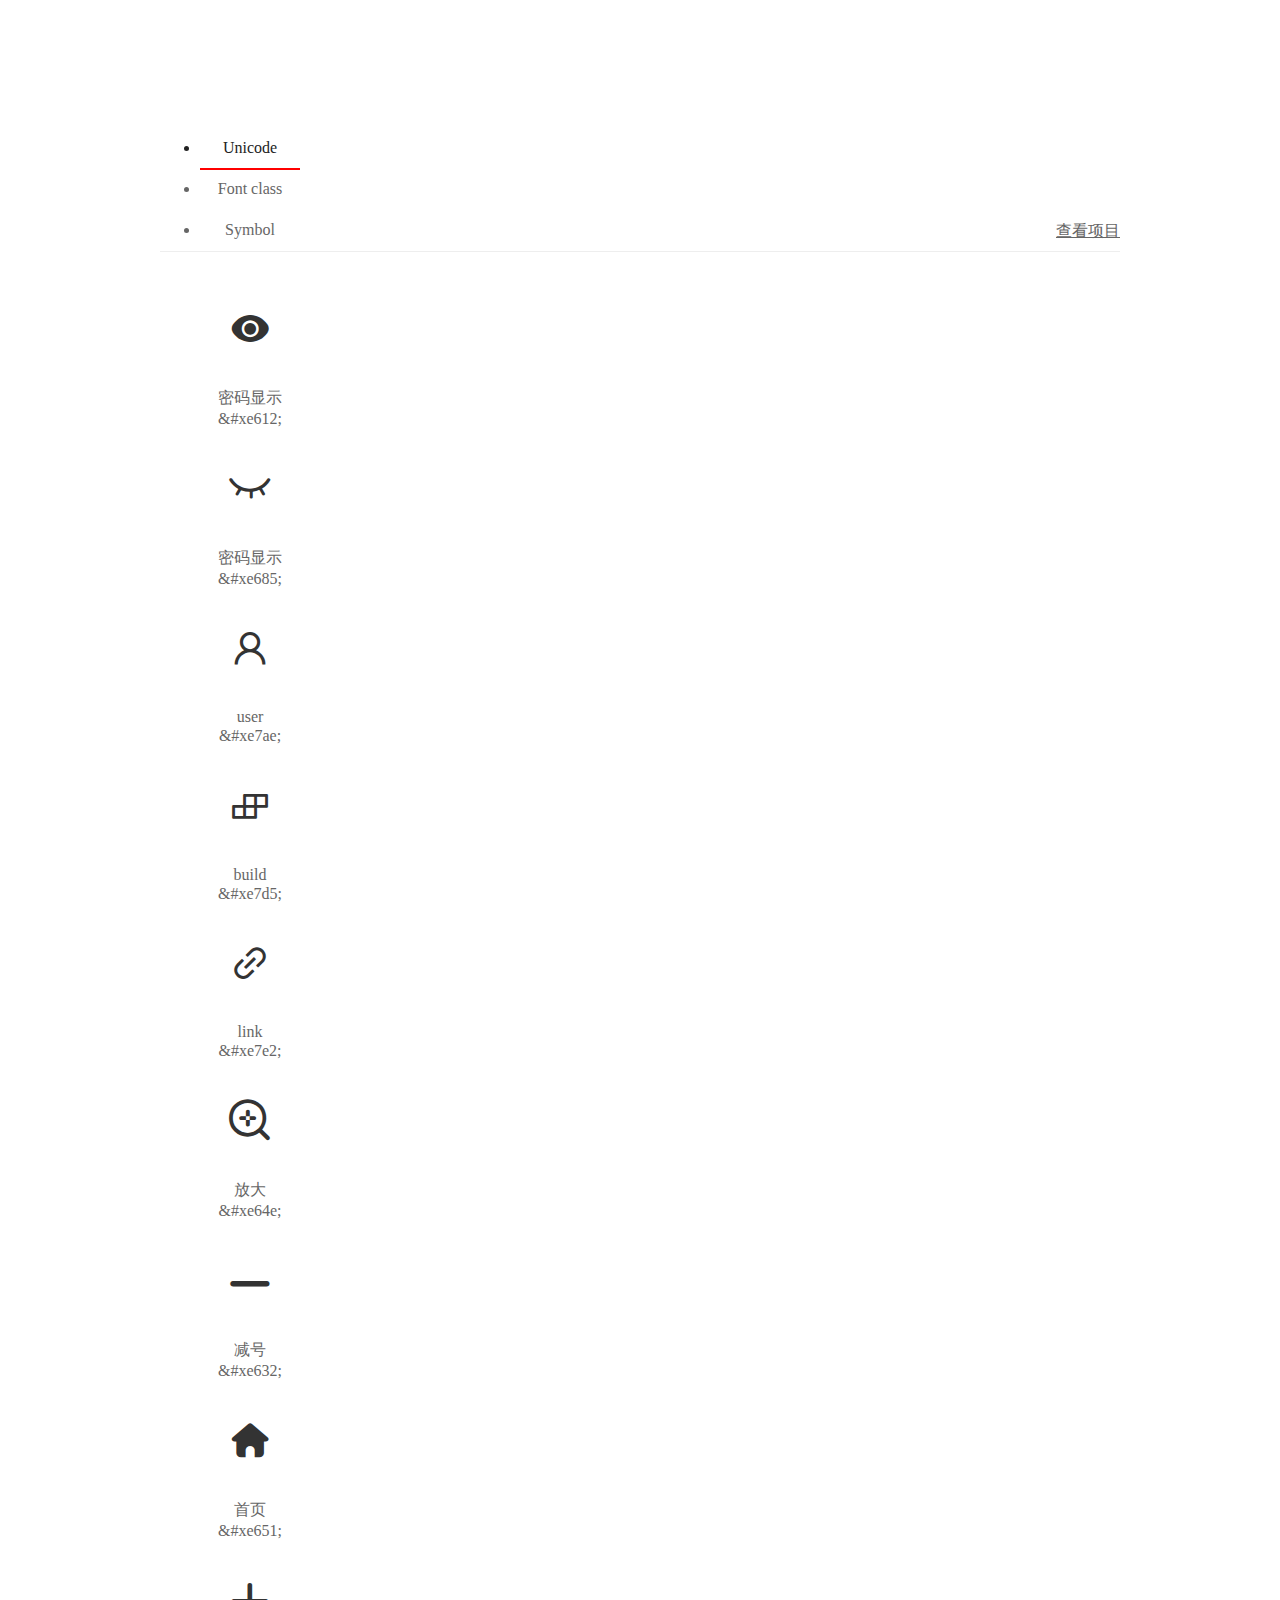
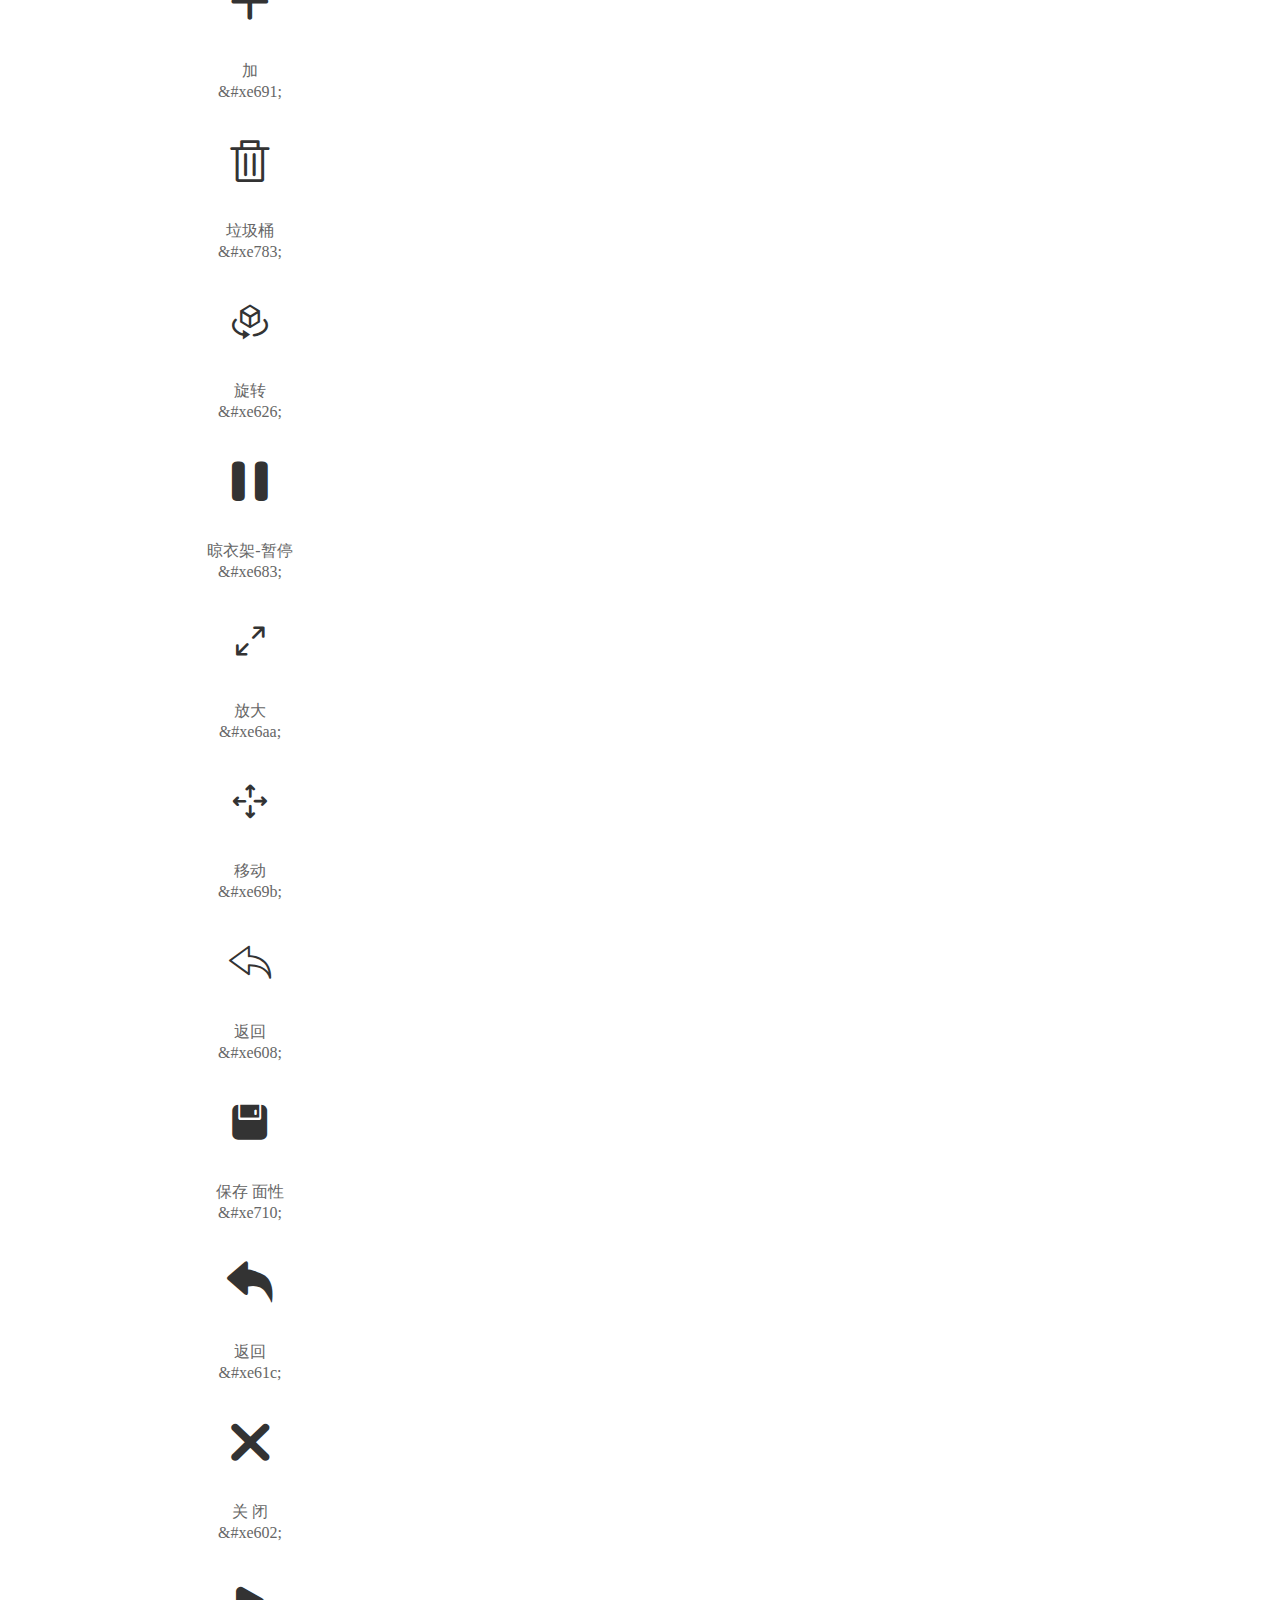
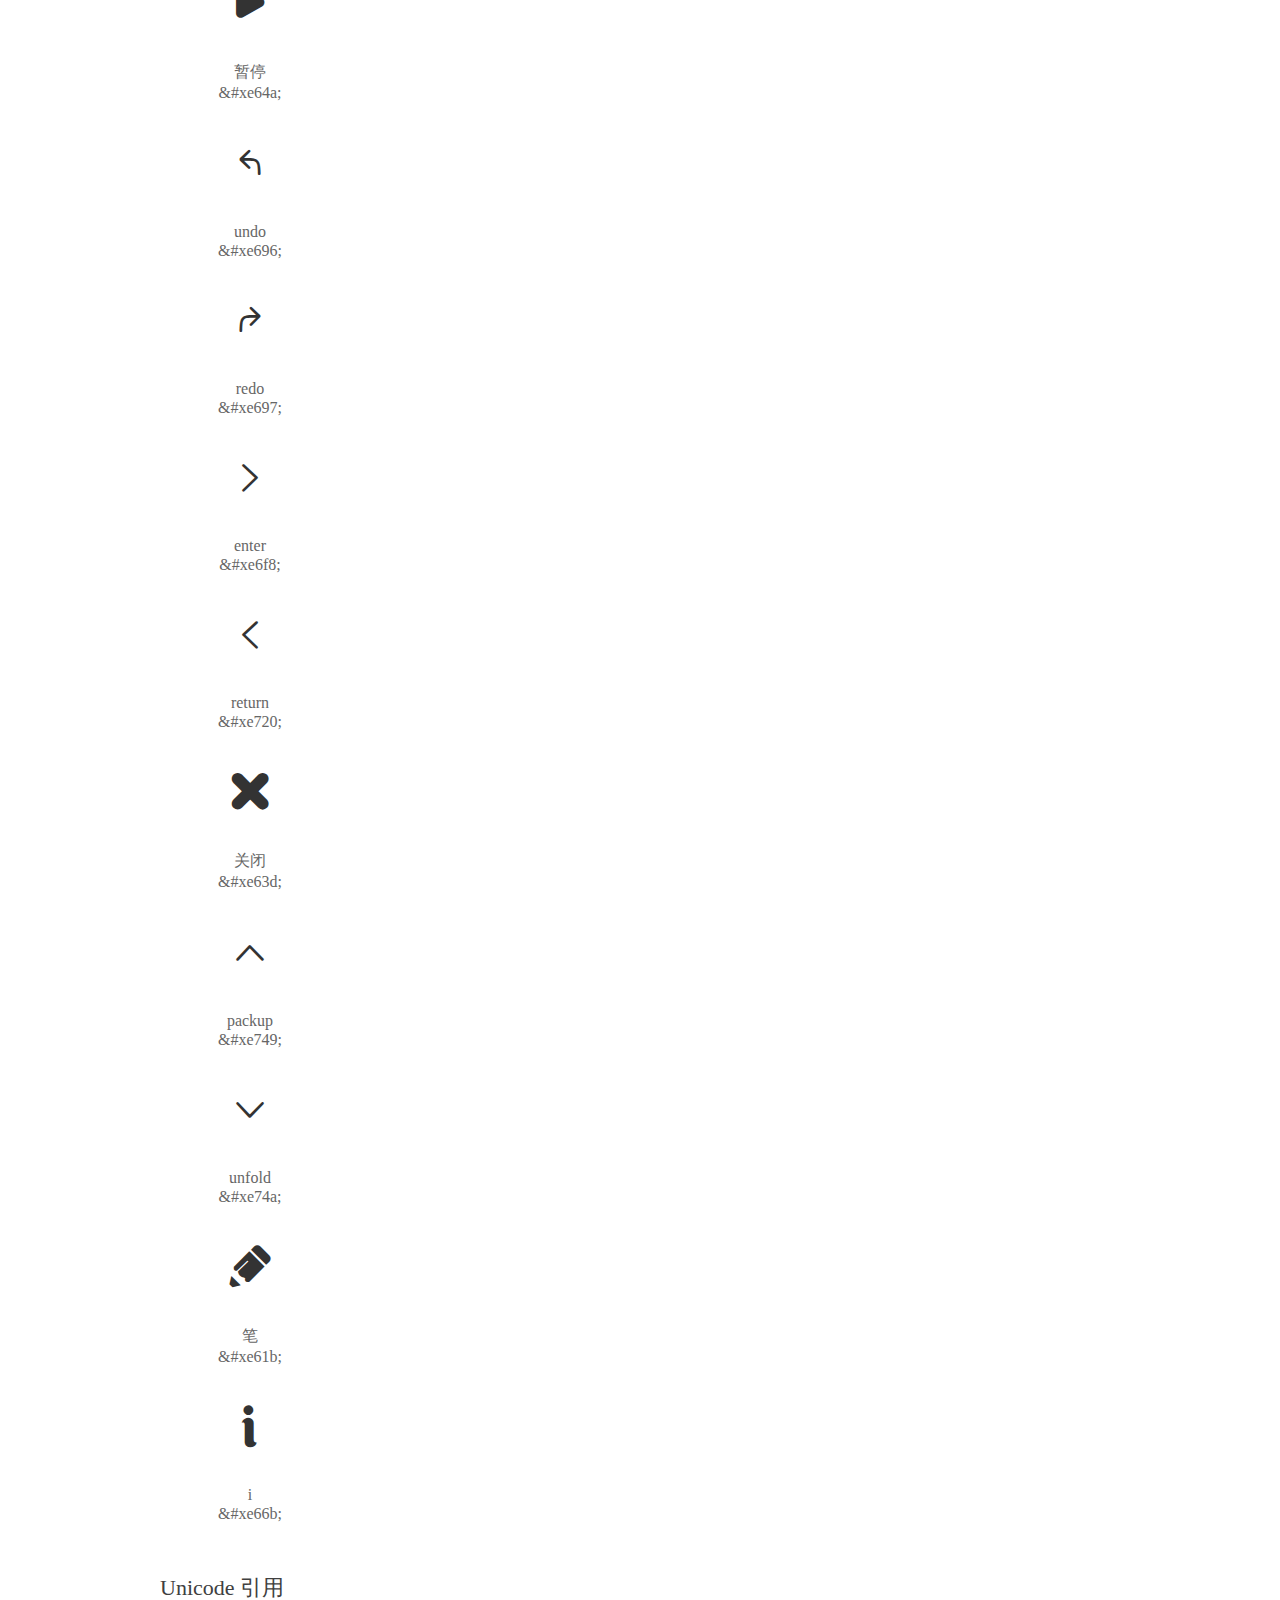
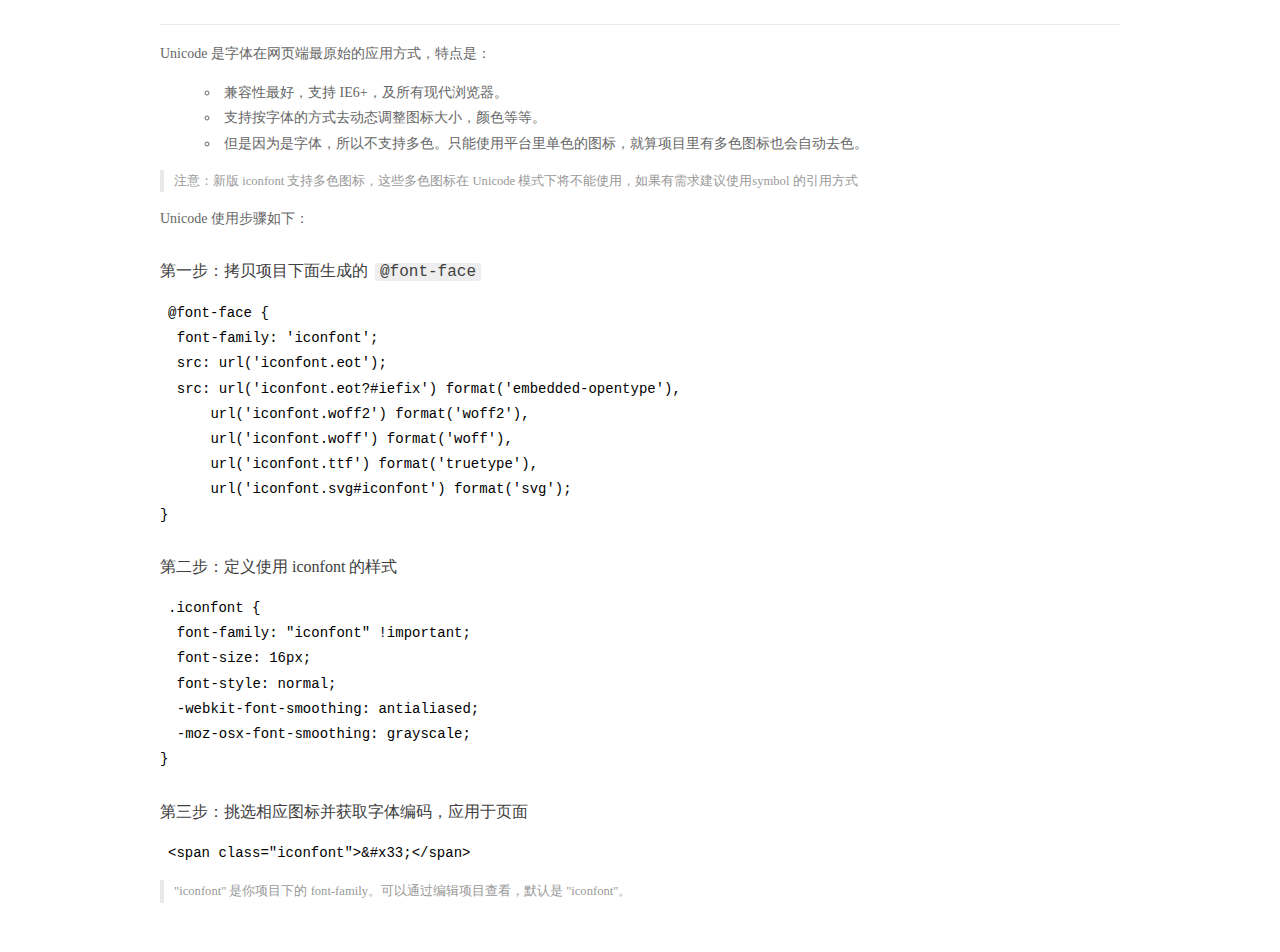
<file: Three3D/assets/css/font/demo_index.html>
<!DOCTYPE html>
<html>
<head>
  <meta charset="utf-8"/>
  <title>IconFont Demo</title>
  <link rel="shortcut icon" href="https://img.alicdn.com/tps/i4/TB1_oz6GVXXXXaFXpXXJDFnIXXX-64-64.ico" type="image/x-icon"/>
  <link rel="stylesheet" href="https://g.alicdn.com/thx/cube/1.3.2/cube.min.css">
  <link rel="stylesheet" href="demo.css">
  <link rel="stylesheet" href="iconfont.css">
  <script src="iconfont.js"></script>
  <!-- jQuery -->
  <script src="https://a1.alicdn.com/oss/uploads/2018/12/26/7bfddb60-08e8-11e9-9b04-53e73bb6408b.js"></script>
  <!-- 代码高亮 -->
  <script src="https://a1.alicdn.com/oss/uploads/2018/12/26/a3f714d0-08e6-11e9-8a15-ebf944d7534c.js"></script>
</head>
<body>
  <div class="main">
    <h1 class="logo"><a href="https://www.iconfont.cn/" title="iconfont 首页" target="_blank">&#xe86b;</a></h1>
    <div class="nav-tabs">
      <ul id="tabs" class="dib-box">
        <li class="dib active"><span>Unicode</span></li>
        <li class="dib"><span>Font class</span></li>
        <li class="dib"><span>Symbol</span></li>
      </ul>
      
      <a href="https://www.iconfont.cn/manage/index?manage_type=myprojects&projectId=1839820" target="_blank" class="nav-more">查看项目</a>
      
    </div>
    <div class="tab-container">
      <div class="content unicode" style="display: block;">
          <ul class="icon_lists dib-box">
          
            <li class="dib">
              <span class="icon iconfont">&#xe612;</span>
                <div class="name">密码显示</div>
                <div class="code-name">&amp;#xe612;</div>
              </li>
          
            <li class="dib">
              <span class="icon iconfont">&#xe685;</span>
                <div class="name">密码显示</div>
                <div class="code-name">&amp;#xe685;</div>
              </li>
          
            <li class="dib">
              <span class="icon iconfont">&#xe7ae;</span>
                <div class="name">user</div>
                <div class="code-name">&amp;#xe7ae;</div>
              </li>
          
            <li class="dib">
              <span class="icon iconfont">&#xe7d5;</span>
                <div class="name">build</div>
                <div class="code-name">&amp;#xe7d5;</div>
              </li>
          
            <li class="dib">
              <span class="icon iconfont">&#xe7e2;</span>
                <div class="name">link</div>
                <div class="code-name">&amp;#xe7e2;</div>
              </li>
          
            <li class="dib">
              <span class="icon iconfont">&#xe64e;</span>
                <div class="name">放大</div>
                <div class="code-name">&amp;#xe64e;</div>
              </li>
          
            <li class="dib">
              <span class="icon iconfont">&#xe632;</span>
                <div class="name">减号</div>
                <div class="code-name">&amp;#xe632;</div>
              </li>
          
            <li class="dib">
              <span class="icon iconfont">&#xe651;</span>
                <div class="name">首页</div>
                <div class="code-name">&amp;#xe651;</div>
              </li>
          
            <li class="dib">
              <span class="icon iconfont">&#xe691;</span>
                <div class="name">加</div>
                <div class="code-name">&amp;#xe691;</div>
              </li>
          
            <li class="dib">
              <span class="icon iconfont">&#xe783;</span>
                <div class="name">垃圾桶</div>
                <div class="code-name">&amp;#xe783;</div>
              </li>
          
            <li class="dib">
              <span class="icon iconfont">&#xe626;</span>
                <div class="name">旋转</div>
                <div class="code-name">&amp;#xe626;</div>
              </li>
          
            <li class="dib">
              <span class="icon iconfont">&#xe683;</span>
                <div class="name">晾衣架-暂停</div>
                <div class="code-name">&amp;#xe683;</div>
              </li>
          
            <li class="dib">
              <span class="icon iconfont">&#xe6aa;</span>
                <div class="name">放大</div>
                <div class="code-name">&amp;#xe6aa;</div>
              </li>
          
            <li class="dib">
              <span class="icon iconfont">&#xe69b;</span>
                <div class="name">移动</div>
                <div class="code-name">&amp;#xe69b;</div>
              </li>
          
            <li class="dib">
              <span class="icon iconfont">&#xe608;</span>
                <div class="name">返回</div>
                <div class="code-name">&amp;#xe608;</div>
              </li>
          
            <li class="dib">
              <span class="icon iconfont">&#xe710;</span>
                <div class="name">保存 面性</div>
                <div class="code-name">&amp;#xe710;</div>
              </li>
          
            <li class="dib">
              <span class="icon iconfont">&#xe61c;</span>
                <div class="name">返回</div>
                <div class="code-name">&amp;#xe61c;</div>
              </li>
          
            <li class="dib">
              <span class="icon iconfont">&#xe602;</span>
                <div class="name">关 闭</div>
                <div class="code-name">&amp;#xe602;</div>
              </li>
          
            <li class="dib">
              <span class="icon iconfont">&#xe64a;</span>
                <div class="name">暂停</div>
                <div class="code-name">&amp;#xe64a;</div>
              </li>
          
            <li class="dib">
              <span class="icon iconfont">&#xe696;</span>
                <div class="name">undo</div>
                <div class="code-name">&amp;#xe696;</div>
              </li>
          
            <li class="dib">
              <span class="icon iconfont">&#xe697;</span>
                <div class="name">redo</div>
                <div class="code-name">&amp;#xe697;</div>
              </li>
          
            <li class="dib">
              <span class="icon iconfont">&#xe6f8;</span>
                <div class="name">enter</div>
                <div class="code-name">&amp;#xe6f8;</div>
              </li>
          
            <li class="dib">
              <span class="icon iconfont">&#xe720;</span>
                <div class="name">return</div>
                <div class="code-name">&amp;#xe720;</div>
              </li>
          
            <li class="dib">
              <span class="icon iconfont">&#xe63d;</span>
                <div class="name">关闭</div>
                <div class="code-name">&amp;#xe63d;</div>
              </li>
          
            <li class="dib">
              <span class="icon iconfont">&#xe749;</span>
                <div class="name">packup</div>
                <div class="code-name">&amp;#xe749;</div>
              </li>
          
            <li class="dib">
              <span class="icon iconfont">&#xe74a;</span>
                <div class="name">unfold</div>
                <div class="code-name">&amp;#xe74a;</div>
              </li>
          
            <li class="dib">
              <span class="icon iconfont">&#xe61b;</span>
                <div class="name">笔</div>
                <div class="code-name">&amp;#xe61b;</div>
              </li>
          
            <li class="dib">
              <span class="icon iconfont">&#xe66b;</span>
                <div class="name">i</div>
                <div class="code-name">&amp;#xe66b;</div>
              </li>
          
          </ul>
          <div class="article markdown">
          <h2 id="unicode-">Unicode 引用</h2>
          <hr>

          <p>Unicode 是字体在网页端最原始的应用方式，特点是：</p>
          <ul>
            <li>兼容性最好，支持 IE6+，及所有现代浏览器。</li>
            <li>支持按字体的方式去动态调整图标大小，颜色等等。</li>
            <li>但是因为是字体，所以不支持多色。只能使用平台里单色的图标，就算项目里有多色图标也会自动去色。</li>
          </ul>
          <blockquote>
            <p>注意：新版 iconfont 支持多色图标，这些多色图标在 Unicode 模式下将不能使用，如果有需求建议使用symbol 的引用方式</p>
          </blockquote>
          <p>Unicode 使用步骤如下：</p>
          <h3 id="-font-face">第一步：拷贝项目下面生成的 <code>@font-face</code></h3>
<pre><code class="language-css"
>@font-face {
  font-family: 'iconfont';
  src: url('iconfont.eot');
  src: url('iconfont.eot?#iefix') format('embedded-opentype'),
      url('iconfont.woff2') format('woff2'),
      url('iconfont.woff') format('woff'),
      url('iconfont.ttf') format('truetype'),
      url('iconfont.svg#iconfont') format('svg');
}
</code></pre>
          <h3 id="-iconfont-">第二步：定义使用 iconfont 的样式</h3>
<pre><code class="language-css"
>.iconfont {
  font-family: "iconfont" !important;
  font-size: 16px;
  font-style: normal;
  -webkit-font-smoothing: antialiased;
  -moz-osx-font-smoothing: grayscale;
}
</code></pre>
          <h3 id="-">第三步：挑选相应图标并获取字体编码，应用于页面</h3>
<pre>
<code class="language-html"
>&lt;span class="iconfont"&gt;&amp;#x33;&lt;/span&gt;
</code></pre>
          <blockquote>
            <p>"iconfont" 是你项目下的 font-family。可以通过编辑项目查看，默认是 "iconfont"。</p>
          </blockquote>
          </div>
      </div>
      <div class="content font-class">
        <ul class="icon_lists dib-box">
          
          <li class="dib">
            <span class="icon iconfont icon-mimaxianshi"></span>
            <div class="name">
              密码显示
            </div>
            <div class="code-name">.icon-mimaxianshi
            </div>
          </li>
          
          <li class="dib">
            <span class="icon iconfont icon-mimaxianshi1"></span>
            <div class="name">
              密码显示
            </div>
            <div class="code-name">.icon-mimaxianshi1
            </div>
          </li>
          
          <li class="dib">
            <span class="icon iconfont icon-user"></span>
            <div class="name">
              user
            </div>
            <div class="code-name">.icon-user
            </div>
          </li>
          
          <li class="dib">
            <span class="icon iconfont icon-build"></span>
            <div class="name">
              build
            </div>
            <div class="code-name">.icon-build
            </div>
          </li>
          
          <li class="dib">
            <span class="icon iconfont icon-link"></span>
            <div class="name">
              link
            </div>
            <div class="code-name">.icon-link
            </div>
          </li>
          
          <li class="dib">
            <span class="icon iconfont icon-fangda1"></span>
            <div class="name">
              放大
            </div>
            <div class="code-name">.icon-fangda1
            </div>
          </li>
          
          <li class="dib">
            <span class="icon iconfont icon-jianhao"></span>
            <div class="name">
              减号
            </div>
            <div class="code-name">.icon-jianhao
            </div>
          </li>
          
          <li class="dib">
            <span class="icon iconfont icon-shouye"></span>
            <div class="name">
              首页
            </div>
            <div class="code-name">.icon-shouye
            </div>
          </li>
          
          <li class="dib">
            <span class="icon iconfont icon-jia"></span>
            <div class="name">
              加
            </div>
            <div class="code-name">.icon-jia
            </div>
          </li>
          
          <li class="dib">
            <span class="icon iconfont icon-lajitong"></span>
            <div class="name">
              垃圾桶
            </div>
            <div class="code-name">.icon-lajitong
            </div>
          </li>
          
          <li class="dib">
            <span class="icon iconfont icon-xuanzhuan"></span>
            <div class="name">
              旋转
            </div>
            <div class="code-name">.icon-xuanzhuan
            </div>
          </li>
          
          <li class="dib">
            <span class="icon iconfont icon-liangyijia-zanting"></span>
            <div class="name">
              晾衣架-暂停
            </div>
            <div class="code-name">.icon-liangyijia-zanting
            </div>
          </li>
          
          <li class="dib">
            <span class="icon iconfont icon-fangda"></span>
            <div class="name">
              放大
            </div>
            <div class="code-name">.icon-fangda
            </div>
          </li>
          
          <li class="dib">
            <span class="icon iconfont icon-yidong"></span>
            <div class="name">
              移动
            </div>
            <div class="code-name">.icon-yidong
            </div>
          </li>
          
          <li class="dib">
            <span class="icon iconfont icon-fanhui"></span>
            <div class="name">
              返回
            </div>
            <div class="code-name">.icon-fanhui
            </div>
          </li>
          
          <li class="dib">
            <span class="icon iconfont icon-baocunmianxing"></span>
            <div class="name">
              保存 面性
            </div>
            <div class="code-name">.icon-baocunmianxing
            </div>
          </li>
          
          <li class="dib">
            <span class="icon iconfont icon-fanhui1"></span>
            <div class="name">
              返回
            </div>
            <div class="code-name">.icon-fanhui1
            </div>
          </li>
          
          <li class="dib">
            <span class="icon iconfont icon-guanbi1"></span>
            <div class="name">
              关 闭
            </div>
            <div class="code-name">.icon-guanbi1
            </div>
          </li>
          
          <li class="dib">
            <span class="icon iconfont icon-zanting"></span>
            <div class="name">
              暂停
            </div>
            <div class="code-name">.icon-zanting
            </div>
          </li>
          
          <li class="dib">
            <span class="icon iconfont icon-undo"></span>
            <div class="name">
              undo
            </div>
            <div class="code-name">.icon-undo
            </div>
          </li>
          
          <li class="dib">
            <span class="icon iconfont icon-redo"></span>
            <div class="name">
              redo
            </div>
            <div class="code-name">.icon-redo
            </div>
          </li>
          
          <li class="dib">
            <span class="icon iconfont icon-enter"></span>
            <div class="name">
              enter
            </div>
            <div class="code-name">.icon-enter
            </div>
          </li>
          
          <li class="dib">
            <span class="icon iconfont icon-return"></span>
            <div class="name">
              return
            </div>
            <div class="code-name">.icon-return
            </div>
          </li>
          
          <li class="dib">
            <span class="icon iconfont icon-guanbi"></span>
            <div class="name">
              关闭
            </div>
            <div class="code-name">.icon-guanbi
            </div>
          </li>
          
          <li class="dib">
            <span class="icon iconfont icon-packup"></span>
            <div class="name">
              packup
            </div>
            <div class="code-name">.icon-packup
            </div>
          </li>
          
          <li class="dib">
            <span class="icon iconfont icon-unfold"></span>
            <div class="name">
              unfold
            </div>
            <div class="code-name">.icon-unfold
            </div>
          </li>
          
          <li class="dib">
            <span class="icon iconfont icon-bi"></span>
            <div class="name">
              笔
            </div>
            <div class="code-name">.icon-bi
            </div>
          </li>
          
          <li class="dib">
            <span class="icon iconfont icon-i"></span>
            <div class="name">
              i
            </div>
            <div class="code-name">.icon-i
            </div>
          </li>
          
        </ul>
        <div class="article markdown">
        <h2 id="font-class-">font-class 引用</h2>
        <hr>

        <p>font-class 是 Unicode 使用方式的一种变种，主要是解决 Unicode 书写不直观，语意不明确的问题。</p>
        <p>与 Unicode 使用方式相比，具有如下特点：</p>
        <ul>
          <li>兼容性良好，支持 IE8+，及所有现代浏览器。</li>
          <li>相比于 Unicode 语意明确，书写更直观。可以很容易分辨这个 icon 是什么。</li>
          <li>因为使用 class 来定义图标，所以当要替换图标时，只需要修改 class 里面的 Unicode 引用。</li>
          <li>不过因为本质上还是使用的字体，所以多色图标还是不支持的。</li>
        </ul>
        <p>使用步骤如下：</p>
        <h3 id="-fontclass-">第一步：引入项目下面生成的 fontclass 代码：</h3>
<pre><code class="language-html">&lt;link rel="stylesheet" href="./iconfont.css"&gt;
</code></pre>
        <h3 id="-">第二步：挑选相应图标并获取类名，应用于页面：</h3>
<pre><code class="language-html">&lt;span class="iconfont icon-xxx"&gt;&lt;/span&gt;
</code></pre>
        <blockquote>
          <p>"
            iconfont" 是你项目下的 font-family。可以通过编辑项目查看，默认是 "iconfont"。</p>
        </blockquote>
      </div>
      </div>
      <div class="content symbol">
          <ul class="icon_lists dib-box">
          
            <li class="dib">
                <svg class="icon svg-icon" aria-hidden="true">
                  <use xlink:href="#icon-mimaxianshi"></use>
                </svg>
                <div class="name">密码显示</div>
                <div class="code-name">#icon-mimaxianshi</div>
            </li>
          
            <li class="dib">
                <svg class="icon svg-icon" aria-hidden="true">
                  <use xlink:href="#icon-mimaxianshi1"></use>
                </svg>
                <div class="name">密码显示</div>
                <div class="code-name">#icon-mimaxianshi1</div>
            </li>
          
            <li class="dib">
                <svg class="icon svg-icon" aria-hidden="true">
                  <use xlink:href="#icon-user"></use>
                </svg>
                <div class="name">user</div>
                <div class="code-name">#icon-user</div>
            </li>
          
            <li class="dib">
                <svg class="icon svg-icon" aria-hidden="true">
                  <use xlink:href="#icon-build"></use>
                </svg>
                <div class="name">build</div>
                <div class="code-name">#icon-build</div>
            </li>
          
            <li class="dib">
                <svg class="icon svg-icon" aria-hidden="true">
                  <use xlink:href="#icon-link"></use>
                </svg>
                <div class="name">link</div>
                <div class="code-name">#icon-link</div>
            </li>
          
            <li class="dib">
                <svg class="icon svg-icon" aria-hidden="true">
                  <use xlink:href="#icon-fangda1"></use>
                </svg>
                <div class="name">放大</div>
                <div class="code-name">#icon-fangda1</div>
            </li>
          
            <li class="dib">
                <svg class="icon svg-icon" aria-hidden="true">
                  <use xlink:href="#icon-jianhao"></use>
                </svg>
                <div class="name">减号</div>
                <div class="code-name">#icon-jianhao</div>
            </li>
          
            <li class="dib">
                <svg class="icon svg-icon" aria-hidden="true">
                  <use xlink:href="#icon-shouye"></use>
                </svg>
                <div class="name">首页</div>
                <div class="code-name">#icon-shouye</div>
            </li>
          
            <li class="dib">
                <svg class="icon svg-icon" aria-hidden="true">
                  <use xlink:href="#icon-jia"></use>
                </svg>
                <div class="name">加</div>
                <div class="code-name">#icon-jia</div>
            </li>
          
            <li class="dib">
                <svg class="icon svg-icon" aria-hidden="true">
                  <use xlink:href="#icon-lajitong"></use>
                </svg>
                <div class="name">垃圾桶</div>
                <div class="code-name">#icon-lajitong</div>
            </li>
          
            <li class="dib">
                <svg class="icon svg-icon" aria-hidden="true">
                  <use xlink:href="#icon-xuanzhuan"></use>
                </svg>
                <div class="name">旋转</div>
                <div class="code-name">#icon-xuanzhuan</div>
            </li>
          
            <li class="dib">
                <svg class="icon svg-icon" aria-hidden="true">
                  <use xlink:href="#icon-liangyijia-zanting"></use>
                </svg>
                <div class="name">晾衣架-暂停</div>
                <div class="code-name">#icon-liangyijia-zanting</div>
            </li>
          
            <li class="dib">
                <svg class="icon svg-icon" aria-hidden="true">
                  <use xlink:href="#icon-fangda"></use>
                </svg>
                <div class="name">放大</div>
                <div class="code-name">#icon-fangda</div>
            </li>
          
            <li class="dib">
                <svg class="icon svg-icon" aria-hidden="true">
                  <use xlink:href="#icon-yidong"></use>
                </svg>
                <div class="name">移动</div>
                <div class="code-name">#icon-yidong</div>
            </li>
          
            <li class="dib">
                <svg class="icon svg-icon" aria-hidden="true">
                  <use xlink:href="#icon-fanhui"></use>
                </svg>
                <div class="name">返回</div>
                <div class="code-name">#icon-fanhui</div>
            </li>
          
            <li class="dib">
                <svg class="icon svg-icon" aria-hidden="true">
                  <use xlink:href="#icon-baocunmianxing"></use>
                </svg>
                <div class="name">保存 面性</div>
                <div class="code-name">#icon-baocunmianxing</div>
            </li>
          
            <li class="dib">
                <svg class="icon svg-icon" aria-hidden="true">
                  <use xlink:href="#icon-fanhui1"></use>
                </svg>
                <div class="name">返回</div>
                <div class="code-name">#icon-fanhui1</div>
            </li>
          
            <li class="dib">
                <svg class="icon svg-icon" aria-hidden="true">
                  <use xlink:href="#icon-guanbi1"></use>
                </svg>
                <div class="name">关 闭</div>
                <div class="code-name">#icon-guanbi1</div>
            </li>
          
            <li class="dib">
                <svg class="icon svg-icon" aria-hidden="true">
                  <use xlink:href="#icon-zanting"></use>
                </svg>
                <div class="name">暂停</div>
                <div class="code-name">#icon-zanting</div>
            </li>
          
            <li class="dib">
                <svg class="icon svg-icon" aria-hidden="true">
                  <use xlink:href="#icon-undo"></use>
                </svg>
                <div class="name">undo</div>
                <div class="code-name">#icon-undo</div>
            </li>
          
            <li class="dib">
                <svg class="icon svg-icon" aria-hidden="true">
                  <use xlink:href="#icon-redo"></use>
                </svg>
                <div class="name">redo</div>
                <div class="code-name">#icon-redo</div>
            </li>
          
            <li class="dib">
                <svg class="icon svg-icon" aria-hidden="true">
                  <use xlink:href="#icon-enter"></use>
                </svg>
                <div class="name">enter</div>
                <div class="code-name">#icon-enter</div>
            </li>
          
            <li class="dib">
                <svg class="icon svg-icon" aria-hidden="true">
                  <use xlink:href="#icon-return"></use>
                </svg>
                <div class="name">return</div>
                <div class="code-name">#icon-return</div>
            </li>
          
            <li class="dib">
                <svg class="icon svg-icon" aria-hidden="true">
                  <use xlink:href="#icon-guanbi"></use>
                </svg>
                <div class="name">关闭</div>
                <div class="code-name">#icon-guanbi</div>
            </li>
          
            <li class="dib">
                <svg class="icon svg-icon" aria-hidden="true">
                  <use xlink:href="#icon-packup"></use>
                </svg>
                <div class="name">packup</div>
                <div class="code-name">#icon-packup</div>
            </li>
          
            <li class="dib">
                <svg class="icon svg-icon" aria-hidden="true">
                  <use xlink:href="#icon-unfold"></use>
                </svg>
                <div class="name">unfold</div>
                <div class="code-name">#icon-unfold</div>
            </li>
          
            <li class="dib">
                <svg class="icon svg-icon" aria-hidden="true">
                  <use xlink:href="#icon-bi"></use>
                </svg>
                <div class="name">笔</div>
                <div class="code-name">#icon-bi</div>
            </li>
          
            <li class="dib">
                <svg class="icon svg-icon" aria-hidden="true">
                  <use xlink:href="#icon-i"></use>
                </svg>
                <div class="name">i</div>
                <div class="code-name">#icon-i</div>
            </li>
          
          </ul>
          <div class="article markdown">
          <h2 id="symbol-">Symbol 引用</h2>
          <hr>

          <p>这是一种全新的使用方式，应该说这才是未来的主流，也是平台目前推荐的用法。相关介绍可以参考这篇<a href="">文章</a>
            这种用法其实是做了一个 SVG 的集合，与另外两种相比具有如下特点：</p>
          <ul>
            <li>支持多色图标了，不再受单色限制。</li>
            <li>通过一些技巧，支持像字体那样，通过 <code>font-size</code>, <code>color</code> 来调整样式。</li>
            <li>兼容性较差，支持 IE9+，及现代浏览器。</li>
            <li>浏览器渲染 SVG 的性能一般，还不如 png。</li>
          </ul>
          <p>使用步骤如下：</p>
          <h3 id="-symbol-">第一步：引入项目下面生成的 symbol 代码：</h3>
<pre><code class="language-html">&lt;script src="./iconfont.js"&gt;&lt;/script&gt;
</code></pre>
          <h3 id="-css-">第二步：加入通用 CSS 代码（引入一次就行）：</h3>
<pre><code class="language-html">&lt;style&gt;
.icon {
  width: 1em;
  height: 1em;
  vertical-align: -0.15em;
  fill: currentColor;
  overflow: hidden;
}
&lt;/style&gt;
</code></pre>
          <h3 id="-">第三步：挑选相应图标并获取类名，应用于页面：</h3>
<pre><code class="language-html">&lt;svg class="icon" aria-hidden="true"&gt;
  &lt;use xlink:href="#icon-xxx"&gt;&lt;/use&gt;
&lt;/svg&gt;
</code></pre>
          </div>
      </div>

    </div>
  </div>
  <script>
  $(document).ready(function () {
      $('.tab-container .content:first').show()

      $('#tabs li').click(function (e) {
        var tabContent = $('.tab-container .content')
        var index = $(this).index()

        if ($(this).hasClass('active')) {
          return
        } else {
          $('#tabs li').removeClass('active')
          $(this).addClass('active')

          tabContent.hide().eq(index).fadeIn()
        }
      })
    })
  </script>
</body>
</html>
</file>
<file: Three3D/assets/css/font/iconfont.css>
@font-face {font-family: "iconfont";
  src: url('iconfont.eot?t=1594978343973'); /* IE9 */
  src: url('iconfont.eot?t=1594978343973#iefix') format('embedded-opentype'), /* IE6-IE8 */
  url('[data-uri]') format('woff2'),
  url('iconfont.woff?t=1594978343973') format('woff'),
  url('iconfont.ttf?t=1594978343973') format('truetype'), /* chrome, firefox, opera, Safari, Android, iOS 4.2+ */
  url('iconfont.svg?t=1594978343973#iconfont') format('svg'); /* iOS 4.1- */
}

.iconfont {
  font-family: "iconfont" !important;
  font-size: 16px;
  font-style: normal;
  -webkit-font-smoothing: antialiased;
  -moz-osx-font-smoothing: grayscale;
}

.icon-mimaxianshi:before {
  content: "\e612";
}

.icon-mimaxianshi1:before {
  content: "\e685";
}

.icon-user:before {
  content: "\e7ae";
}

.icon-build:before {
  content: "\e7d5";
}

.icon-link:before {
  content: "\e7e2";
}

.icon-fangda1:before {
  content: "\e64e";
}

.icon-jianhao:before {
  content: "\e632";
}

.icon-shouye:before {
  content: "\e651";
}

.icon-jia:before {
  content: "\e691";
}

.icon-lajitong:before {
  content: "\e783";
}

.icon-xuanzhuan:before {
  content: "\e626";
}

.icon-liangyijia-zanting:before {
  content: "\e683";
}

.icon-fangda:before {
  content: "\e6aa";
}

.icon-yidong:before {
  content: "\e69b";
}

.icon-fanhui:before {
  content: "\e608";
}

.icon-baocunmianxing:before {
  content: "\e710";
}

.icon-fanhui1:before {
  content: "\e61c";
}

.icon-guanbi1:before {
  content: "\e602";
}

.icon-zanting:before {
  content: "\e64a";
}

.icon-undo:before {
  content: "\e696";
}

.icon-redo:before {
  content: "\e697";
}

.icon-enter:before {
  content: "\e6f8";
}

.icon-return:before {
  content: "\e720";
}

.icon-guanbi:before {
  content: "\e63d";
}

.icon-packup:before {
  content: "\e749";
}

.icon-unfold:before {
  content: "\e74a";
}

.icon-bi:before {
  content: "\e61b";
}

.icon-i:before {
  content: "\e66b";
}
</file>
<file: Three3D/assets/css/common.css>
@font-face {
    font-family: 'HKFYTW7';
    src: url("./font/other/hkfyw7gb.ttf") format("truetype");
}
@font-face {
    font-family: 'webfont';/*阿里巴巴-普惠体-Regular*/
    font-display: swap;
    src: url('./font/other/webfont.eot'); /* IE9*/
    src: url('./font/other/webfont.eot?#iefix') format('embedded-opentype'), /* IE6-IE8 */
    url('./font/other/webfont.woff2') format('woff2'),
    url('./font/other/webfont.woff') format('woff'), /* chrome、firefox */
    url('./font/other/webfont.ttf') format('truetype'), /* chrome、firefox、opera、Safari, Android, iOS 4.2+*/
    url('./font/other/webfont.svg#Alibaba-PuHuiTi-Regular') format('svg'); /* iOS 4.1- */
}
* { -webkit-box-sizing: border-box; -moz-box-sizing: border-box; box-sizing: border-box; } *:before, *:after { -webkit-box-sizing: border-box; -moz-box-sizing: border-box; box-sizing: border-box; } html { font-size: 10px; -webkit-tap-highlight-color: rgba(0, 0, 0, 0); } body { font-family: "Helvetica Neue", Helvetica, Arial, sans-serif; font-size: 14px; line-height: 1.42857143; color: #333; background-color: #fff; }.container{padding-right:15px;padding-left:15px;margin-right:auto;margin-left:auto}@media(min-width:768px){.container{width:750px}}@media(min-width:992px){.container{width:970px}}@media(min-width:1200px){.container{width:1170px}}.container-fluid{padding-right:15px;padding-left:15px;margin-right:auto;margin-left:auto}.row{margin-right:-15px;margin-left:-15px}.col-xs-1,.col-sm-1,.col-md-1,.col-lg-1,.col-xs-2,.col-sm-2,.col-md-2,.col-lg-2,.col-xs-3,.col-sm-3,.col-md-3,.col-lg-3,.col-xs-4,.col-sm-4,.col-md-4,.col-lg-4,.col-xs-5,.col-sm-5,.col-md-5,.col-lg-5,.col-xs-6,.col-sm-6,.col-md-6,.col-lg-6,.col-xs-7,.col-sm-7,.col-md-7,.col-lg-7,.col-xs-8,.col-sm-8,.col-md-8,.col-lg-8,.col-xs-9,.col-sm-9,.col-md-9,.col-lg-9,.col-xs-10,.col-sm-10,.col-md-10,.col-lg-10,.col-xs-11,.col-sm-11,.col-md-11,.col-lg-11,.col-xs-12,.col-sm-12,.col-md-12,.col-lg-12{position:relative;min-height:1px;padding-right:15px;padding-left:15px}.col-xs-1,.col-xs-2,.col-xs-3,.col-xs-4,.col-xs-5,.col-xs-6,.col-xs-7,.col-xs-8,.col-xs-9,.col-xs-10,.col-xs-11,.col-xs-12{float:left}.col-xs-12{width:100%}.col-xs-11{width:91.66666667%}.col-xs-10{width:83.33333333%}.col-xs-9{width:75%}.col-xs-8{width:66.66666667%}.col-xs-7{width:58.33333333%}.col-xs-6{width:50%}.col-xs-5{width:41.66666667%}.col-xs-4{width:33.33333333%}.col-xs-3{width:25%}.col-xs-2{width:16.66666667%}.col-xs-1{width:8.33333333%}.col-xs-pull-12{right:100%}.col-xs-pull-11{right:91.66666667%}.col-xs-pull-10{right:83.33333333%}.col-xs-pull-9{right:75%}.col-xs-pull-8{right:66.66666667%}.col-xs-pull-7{right:58.33333333%}.col-xs-pull-6{right:50%}.col-xs-pull-5{right:41.66666667%}.col-xs-pull-4{right:33.33333333%}.col-xs-pull-3{right:25%}.col-xs-pull-2{right:16.66666667%}.col-xs-pull-1{right:8.33333333%}.col-xs-pull-0{right:auto}.col-xs-push-12{left:100%}.col-xs-push-11{left:91.66666667%}.col-xs-push-10{left:83.33333333%}.col-xs-push-9{left:75%}.col-xs-push-8{left:66.66666667%}.col-xs-push-7{left:58.33333333%}.col-xs-push-6{left:50%}.col-xs-push-5{left:41.66666667%}.col-xs-push-4{left:33.33333333%}.col-xs-push-3{left:25%}.col-xs-push-2{left:16.66666667%}.col-xs-push-1{left:8.33333333%}.col-xs-push-0{left:auto}.col-xs-offset-12{margin-left:100%}.col-xs-offset-11{margin-left:91.66666667%}.col-xs-offset-10{margin-left:83.33333333%}.col-xs-offset-9{margin-left:75%}.col-xs-offset-8{margin-left:66.66666667%}.col-xs-offset-7{margin-left:58.33333333%}.col-xs-offset-6{margin-left:50%}.col-xs-offset-5{margin-left:41.66666667%}.col-xs-offset-4{margin-left:33.33333333%}.col-xs-offset-3{margin-left:25%}.col-xs-offset-2{margin-left:16.66666667%}.col-xs-offset-1{margin-left:8.33333333%}.col-xs-offset-0{margin-left:0}@media(min-width:768px){.col-sm-1,.col-sm-2,.col-sm-3,.col-sm-4,.col-sm-5,.col-sm-6,.col-sm-7,.col-sm-8,.col-sm-9,.col-sm-10,.col-sm-11,.col-sm-12{float:left}.col-sm-12{width:100%}.col-sm-11{width:91.66666667%}.col-sm-10{width:83.33333333%}.col-sm-9{width:75%}.col-sm-8{width:66.66666667%}.col-sm-7{width:58.33333333%}.col-sm-6{width:50%}.col-sm-5{width:41.66666667%}.col-sm-4{width:33.33333333%}.col-sm-3{width:25%}.col-sm-2{width:16.66666667%}.col-sm-1{width:8.33333333%}.col-sm-pull-12{right:100%}.col-sm-pull-11{right:91.66666667%}.col-sm-pull-10{right:83.33333333%}.col-sm-pull-9{right:75%}.col-sm-pull-8{right:66.66666667%}.col-sm-pull-7{right:58.33333333%}.col-sm-pull-6{right:50%}.col-sm-pull-5{right:41.66666667%}.col-sm-pull-4{right:33.33333333%}.col-sm-pull-3{right:25%}.col-sm-pull-2{right:16.66666667%}.col-sm-pull-1{right:8.33333333%}.col-sm-pull-0{right:auto}.col-sm-push-12{left:100%}.col-sm-push-11{left:91.66666667%}.col-sm-push-10{left:83.33333333%}.col-sm-push-9{left:75%}.col-sm-push-8{left:66.66666667%}.col-sm-push-7{left:58.33333333%}.col-sm-push-6{left:50%}.col-sm-push-5{left:41.66666667%}.col-sm-push-4{left:33.33333333%}.col-sm-push-3{left:25%}.col-sm-push-2{left:16.66666667%}.col-sm-push-1{left:8.33333333%}.col-sm-push-0{left:auto}.col-sm-offset-12{margin-left:100%}.col-sm-offset-11{margin-left:91.66666667%}.col-sm-offset-10{margin-left:83.33333333%}.col-sm-offset-9{margin-left:75%}.col-sm-offset-8{margin-left:66.66666667%}.col-sm-offset-7{margin-left:58.33333333%}.col-sm-offset-6{margin-left:50%}.col-sm-offset-5{margin-left:41.66666667%}.col-sm-offset-4{margin-left:33.33333333%}.col-sm-offset-3{margin-left:25%}.col-sm-offset-2{margin-left:16.66666667%}.col-sm-offset-1{margin-left:8.33333333%}.col-sm-offset-0{margin-left:0}}@media(min-width:992px){.col-md-1,.col-md-2,.col-md-3,.col-md-4,.col-md-5,.col-md-6,.col-md-7,.col-md-8,.col-md-9,.col-md-10,.col-md-11,.col-md-12{float:left}.col-md-12{width:100%}.col-md-11{width:91.66666667%}.col-md-10{width:83.33333333%}.col-md-9{width:75%}.col-md-8{width:66.66666667%}.col-md-7{width:58.33333333%}.col-md-6{width:50%}.col-md-5{width:41.66666667%}.col-md-4{width:33.33333333%}.col-md-3{width:25%}.col-md-2{width:16.66666667%}.col-md-1{width:8.33333333%}.col-md-pull-12{right:100%}.col-md-pull-11{right:91.66666667%}.col-md-pull-10{right:83.33333333%}.col-md-pull-9{right:75%}
    .col-md-pull-8{right:66.66666667%}.col-md-pull-7{right:58.33333333%}.col-md-pull-6{right:50%}.col-md-pull-5{right:41.66666667%}.col-md-pull-4{right:33.33333333%}.col-md-pull-3{right:25%}.col-md-pull-2{right:16.66666667%}.col-md-pull-1{right:8.33333333%}.col-md-pull-0{right:auto}.col-md-push-12{left:100%}.col-md-push-11{left:91.66666667%}.col-md-push-10{left:83.33333333%}.col-md-push-9{left:75%}.col-md-push-8{left:66.66666667%}.col-md-push-7{left:58.33333333%}.col-md-push-6{left:50%}.col-md-push-5{left:41.66666667%}.col-md-push-4{left:33.33333333%}.col-md-push-3{left:25%}.col-md-push-2{left:16.66666667%}.col-md-push-1{left:8.33333333%}.col-md-push-0{left:auto}.col-md-offset-12{margin-left:100%}.col-md-offset-11{margin-left:91.66666667%}.col-md-offset-10{margin-left:83.33333333%}.col-md-offset-9{margin-left:75%}.col-md-offset-8{margin-left:66.66666667%}.col-md-offset-7{margin-left:58.33333333%}.col-md-offset-6{margin-left:50%}.col-md-offset-5{margin-left:41.66666667%}.col-md-offset-4{margin-left:33.33333333%}.col-md-offset-3{margin-left:25%}.col-md-offset-2{margin-left:16.66666667%}.col-md-offset-1{margin-left:8.33333333%}.col-md-offset-0{margin-left:0}}@media(min-width:1200px){.col-lg-1,.col-lg-2,.col-lg-3,.col-lg-4,.col-lg-5,.col-lg-6,.col-lg-7,.col-lg-8,.col-lg-9,.col-lg-10,.col-lg-11,.col-lg-12{float:left}.col-lg-12{width:100%}.col-lg-11{width:91.66666667%}.col-lg-10{width:83.33333333%}.col-lg-9{width:75%}.col-lg-8{width:66.66666667%}.col-lg-7{width:58.33333333%}.col-lg-6{width:50%}.col-lg-5{width:41.66666667%}.col-lg-4{width:33.33333333%}.col-lg-3{width:25%}.col-lg-2{width:16.66666667%}.col-lg-1{width:8.33333333%}.col-lg-pull-12{right:100%}.col-lg-pull-11{right:91.66666667%}.col-lg-pull-10{right:83.33333333%}.col-lg-pull-9{right:75%}.col-lg-pull-8{right:66.66666667%}.col-lg-pull-7{right:58.33333333%}.col-lg-pull-6{right:50%}.col-lg-pull-5{right:41.66666667%}.col-lg-pull-4{right:33.33333333%}.col-lg-pull-3{right:25%}.col-lg-pull-2{right:16.66666667%}.col-lg-pull-1{right:8.33333333%}.col-lg-pull-0{right:auto}.col-lg-push-12{left:100%}.col-lg-push-11{left:91.66666667%}.col-lg-push-10{left:83.33333333%}.col-lg-push-9{left:75%}.col-lg-push-8{left:66.66666667%}.col-lg-push-7{left:58.33333333%}.col-lg-push-6{left:50%}.col-lg-push-5{left:41.66666667%}.col-lg-push-4{left:33.33333333%}.col-lg-push-3{left:25%}.col-lg-push-2{left:16.66666667%}.col-lg-push-1{left:8.33333333%}.col-lg-push-0{left:auto}.col-lg-offset-12{margin-left:100%}.col-lg-offset-11{margin-left:91.66666667%}.col-lg-offset-10{margin-left:83.33333333%}.col-lg-offset-9{margin-left:75%}.col-lg-offset-8{margin-left:66.66666667%}.col-lg-offset-7{margin-left:58.33333333%}.col-lg-offset-6{margin-left:50%}.col-lg-offset-5{margin-left:41.66666667%}.col-lg-offset-4{margin-left:33.33333333%}.col-lg-offset-3{margin-left:25%}.col-lg-offset-2{margin-left:16.66666667%}.col-lg-offset-1{margin-left:8.33333333%}.col-lg-offset-0{margin-left:0}}
.btn-group-vertical>.btn-group:after, .btn-group-vertical>.btn-group:before, .btn-toolbar:after, .btn-toolbar:before, .clearfix:after, .clearfix:before, .container-fluid:after, .container-fluid:before, .container:after, .container:before, .dl-horizontal dd:after, .dl-horizontal dd:before, .form-horizontal .form-group:after, .form-horizontal .form-group:before, .modal-footer:after, .modal-footer:before, .modal-header:after, .modal-header:before, .nav:after, .nav:before, .navbar-collapse:after, .navbar-collapse:before, .navbar-header:after, .navbar-header:before, .navbar:after, .navbar:before, .pager:after, .pager:before, .panel-body:after, .panel-body:before, .row:after, .row:before {display: table;content: " ";}
@media(max-width:360px){.col-xs-1, .col-sm-1, .col-md-1, .col-lg-1, .col-xs-2, .col-sm-2, .col-md-2, .col-lg-2, .col-xs-3, .col-sm-3, .col-md-3, .col-lg-3, .col-xs-4, .col-sm-4, .col-md-4, .col-lg-4, .col-xs-5, .col-sm-5, .col-md-5, .col-lg-5, .col-xs-6, .col-sm-6, .col-md-6, .col-lg-6, .col-xs-7, .col-sm-7, .col-md-7, .col-lg-7, .col-xs-8, .col-sm-8, .col-md-8, .col-lg-8, .col-xs-9, .col-sm-9, .col-md-9, .col-lg-9, .col-xs-10, .col-sm-10, .col-md-10, .col-lg-10, .col-xs-11, .col-sm-11, .col-md-11, .col-lg-11, .col-xs-12, .col-sm-12, .col-md-12, .col-lg-12{padding-left:13px;padding-right:13px;}}
:root {
    --origin-safe-area-inset-top: 0px;
    --origin-safe-area-inset-bottom: 0px;
    --safe-area-inset-top: var(--windvane-safe-area-inset-top, var(--origin-safe-area-inset-top));
    --safe-area-inset-bottom: var(--windvane-safe-area-inset-bottom, var(--origin-safe-area-inset-bottom));
}
* { -webkit-touch-callout:none; -webkit-user-select:none; -khtml-user-select:none; -moz-user-select:none; -ms-user-select:none; user-select:none;-moz-touch-callout:none;-ms-touch-callout:none;touch-callout:none;}
html{-webkit-tap-highlight-color: transparent;}
.text-center{text-align: center}
.text-right{text-align: right}
.text-left{text-align: left}
.clearfix:after{content:'.';display:block;clear:both;visibility:hidden;line-height:0;height:0;font-size:0}

@charset "utf-8";
body,ul,ol,dl,dd,h1,h2,h3,h4,h5,h6,figure,form,fieldset,legend,input,textarea,button,p,blockquote,th,td,pre,xmp{margin:0;padding:0}
body,input,textarea,button,select,pre,xmp,tt,code,kbd,samp{line-height:1.5;font-family:tahoma,arial,"Hiragino Sans GB",simsun,sans-serif}
h1,h2,h3,h4,h5,h6,small,big,input,textarea,button,select{font-size:100%}
h1,h2,h3,h4,h5,h6{font-family:tahoma,arial,"Hiragino Sans GB","微软雅黑",simsun,sans-serif}
h1,h2,h3,h4,h5,h6,b,strong{font-weight:normal}
address,cite,dfn,em,i,optgroup,var{font-style:normal}
table{border-collapse:collapse;border-spacing:0;text-align:left}
caption,th{text-align:inherit}
ul,ol,menu{list-style:none}
fieldset,img{border:0}
img,object,input,textarea,button,select{vertical-align:middle}
article,aside,footer,header,section,nav,figure,figcaption,hgroup,details,menu{display:block}
audio,canvas,video{display:inline-block;*display:inline;*zoom:1}
blockquote:before,blockquote:after,q:before,q:after{content:"\0020"}
textarea{overflow:auto;resize:vertical}
input,textarea,button,select,a{outline:0 none;border: none;}
button::-moz-focus-inner,input::-moz-focus-inner{padding:0;border:0}
mark{background-color:transparent}
a,ins,s,u,del{text-decoration:none}
sup,sub{vertical-align:baseline}
html {overflow-x: hidden;height: 100%;font-size: 50px;-webkit-tap-highlight-color: transparent;}
/*body {font-family: Arial, "Microsoft Yahei", "Helvetica Neue", Helvetica, sans-serif;color: #333;font-size: .28em;line-height: 1;-webkit-text-size-adjust: none;}*/
body {font-family: Arial, "Microsoft Yahei", "Helvetica Neue", Helvetica, sans-serif;color: #333;font-size: 16px;line-height: 1;-webkit-text-size-adjust: none;}
hr {height: .02rem;margin: .1rem 0;border: medium none;border-top: .02rem solid #cacaca;}
a {color: #25a4bb;text-decoration: none;}
html{font-size:625%}
body {  font-family: Helvetica,Verdana,sans-serif,'Microsoft Yahei'}

* { -webkit-box-sizing: border-box; -moz-box-sizing: border-box; box-sizing: border-box;font-family:Microsoft YaHei; }
.clearfix:after{content:'.';display:block;clear:both;visibility:hidden;line-height:0;height:0;font-size:0}
* {
    -webkit-touch-callout:none;
    -moz-touch-callout:none;
    -ms-touch-callout:none;
      touch-callout:none;
 }
*, input{font-family: "webfont"}
#loading_data {display:none;position: fixed;top: 0;right: 0;left: 0;bottom:0;background:#FFF;opacity: .7;z-index: 999;}
#loading_data img{position: absolute;top: 48%;left: 44%; max-width: 50px; max-height: 50px; }

input {-webkit-user-select:text !important;}

@media only screen and (max-width: 320px){
    #loading_data img{left: 42%; }
}
</file>
<file: Three3D/assets/css/index_3d.css>
body{background: #4E92EF;overflow: hidden}
body,.container{height: 100%;}
.container *{color:#fff}
.top_menu{border-bottom:1px solid #92CCFFFF}
.top_menu .top_menu_btn{font-size:.15rem;padding:.14rem 0}
.top_menu_btn a { color: #fff; }
.top_menu_btn.printer{padding-left:.15rem;}
.top_menu_btn.mymodule{padding-right:.15rem;}
.modules_slides { height: 3rem;margin: 0 auto;position: relative}

.swiper-container { background-image: url(../img/3dPrinting/module_bg.png); background-size: contain; background-repeat: no-repeat; max-height: 100%; background-position: center;margin: auto; }
.swiper-wrapper,.swiper-slide{min-height: 3rem;}
.swiper-button-next,.swiper-button-prev{ transform: rotateZ(90deg); color: #fff; width: calc(var(--swiper-navigation-size)/ 44); z-index: 9; height: 50px; width: 50px; position: relative;top:0; left: 0;right: 0; margin: 0 auto;outline: none;}
.swiper-button-prev{ top:.3rem;}
.swiper-button-next {top:-.3rem}
.swiper-button-next:after, .swiper-button-prev:after{font-size:x-large;}
.img_wrapper { position: relative; width: 70%; height: inherit; margin: auto; }
.img_wrapper img{position: absolute; top: 0; bottom: 0; left: 0; right: 0; margin: auto; max-width: 100%; max-height: 100%;}
.swiper-slide .img_wrapper{min-height:3rem;min-width:2.1rem}

.buttons_right{position: absolute;right:0;top: .3rem;z-index: 10;}
.btn_right{background-repeat: no-repeat;background-size: contain;width: .55rem; height: 1rem;position: relative;}
.btn_create_module{background-image: url("../img/3dPrinting/new_module.png")}
.btn_module_param{display:none; background-image: url("../img/3dPrinting/module_param.png")}
.btn_right span {position: absolute; bottom: .32rem; right: -.17rem; width: .70rem; font-size: .14rem;}

.print_btn { background-image: url(../img/3dPrinting/btn_print.png); background-repeat: no-repeat; background-size: contain; width: 1.2rem; height: .65rem; margin: auto;}
.note{color:#C3E3FF;margin:auto;text-align:center;font-size:.12rem;margin-top: -.08rem;}
.module_param_bg {display:none;position: fixed;top: 0;right: 0;left: 0;bottom:0;background: #000; opacity: .3;z-index: 10;}
.module_param {  display: none;  position: fixed; top: 0; bottom: 0; right: 0; left: 0; height: 345px; width: 315px; margin: auto; border-radius: 15px; font-size: .14rem; text-align: center; z-index: 11; background: rgba(185,239,255,1); box-shadow: 0px 0px 10px 0px rgba(33,86,145,0.2), 0px 0px 125px 0px rgba(56,153,240,1) inset; }
.param_top_title {  width: 2.08rem; height: .32rem; background:linear-gradient(0deg,rgba(85,181,227,1) 0%,rgba(53,129,227,1) 100%); border-radius: 0 0 .15rem .15rem; line-height: .32rem; margin: auto; font-size: .18rem; color: #fff;margin-bottom: .4rem;}
.each_param { width: 2.65rem; height: .3rem; line-height: .3rem; background: rgba(255,255,255,1); box-shadow: 0px 0px 2px 0px rgba(33,86,145,0.2); opacity: 0.8; border-radius: .15rem; margin: .15rem auto; text-align: left;padding: 0 10px; color:#617D8F;    font-size: .12rem;}
.each_param div.param_title{float: left;max-width: .78rem;}
.each_param div.param_detail{float: right;color: #3379D9;max-width: 1.67rem;}
.each_param div.param_detail.param_time{font-size:.15rem}
.module_param .print_btn{margin-top: .3rem;}

img.imgBtn.param_close { position: absolute; top: -.1rem; right: -.1rem; width: .45rem; }

@media only screen and (min-height: 650px){
.modules_slides{margin-top: .5rem}
}
@media only screen and (max-height: 570px){
.modules_slides{margin-top: 0rem}
}
@media only screen and (max-height: 550px){
.modules_slides{margin-top: 0rem}
.swiper-button-prev{top:.2rem;}
}

@media only screen and (max-height: 500px){
.swiper-button-prev{top:0;}
.swiper-button-next { top: -.18rem; }
}
@media only screen and (max-height: 460px){
.swiper-button-prev{top:0;}
.swiper-button-next {top: -.3rem; }
}
@media only screen and (max-width: 320px){
    .module_param{width: 3rem}
    .each_param div.param_detail{max-width: 1.65rem;}
}
</file>
<file: Three3D/assets/css/dialog.css>
*{padding:0;margin:0;}
.dialog-close{cursor:pointer;position: absolute;right: 2%;top: 2%;font-size: 24px;color: #999;z-index: 10001;}
.dialog-overlay { position: fixed; top: 0; left: 0; z-index: 10000; width: 100%; height: 100%; background: #000; opacity:0; filter:alpha(opacity=0); -webkit-transition:all ease-in-out 0.2s; transition:all ease-in-out 0.2s; }
.dialog-content {
	position: fixed; top: 50%; left: 50%; z-index: 10001; width: 88%; overflow: hidden;
	background-color: #fff; text-align: center; border-radius: 6px;
	-webkit-transform: translate(-50%, -50%); transform: translate(-50%, -50%);	
	opacity:0; filter:alpha(opacity=0); -webkit-transition:all ease-in-out 0.2s; transition:all ease-in-out 0.2s;
}
.dialog-content-hd {padding: 20px 0 0;}
.dialog-content-title { color:#fff;padding-left:15px;text-align:left;font-weight: 400;height:30px;line-height: 30px; font-size: 16px;background: -webkit-gradient(linear,0% 0%, 0% 100%,from(#46a0e1),to(#3280bf));background: -moz-linear-gradient(top,#46a0e1,#3280bf);background: -o-linear-gradient(top,#46a0e1,#3280bf);}
.dialog-content-bd { padding: 15px 20px 0; font-size: 14px; color: #666; word-wrap: break-word; word-break: break-all; text-align: left; }
.dialog-content-bd p { margin:5px 0; }
.dialog-content-ft { 
	position: relative; line-height: 42px; margin-top: 20px; font-size: 16px; 
	display: -webkit-box; display: -webkit-flex; display: -ms-flexbox; display: flex;
}
.dialog-content-ft a { 
	position: relative; display: block; text-decoration: none; color: #0BB20C; outline: none; 
	-webkit-box-flex: 1; -webkit-flex: 1; -ms-flex: 1; flex: 1; -webkit-tap-highlight-color: rgba(0, 0, 0, 0); 
}
.dialog-content-ft a:active { background-color: #EEEEEE; }
.dialog-content-ft:after {
	content: " "; position: absolute; left: 0; top: 0; width: 100%; height: 1px; border-top: 1px solid #D5D5D6; color: #D5D5D6;
	-webkit-transform-origin: 0 0; transform-origin: 0 0; -webkit-transform: scaleY(0.5); transform: scaleY(0.5);
}
.dialog-content-ft a:after {
	content: " "; position: absolute; left: 0; top: 0; width: 1px; height: 100%; border-left: 1px solid #D5D5D6; color: #D5D5D6;
	-webkit-transform-origin: 0 0; transform-origin: 0 0; -webkit-transform: scaleX(0.5); transform: scaleX(0.5);
}
.dialog-content-ft a:first-child:after { border-left: none; }
.dialog-content-ft .dialog-btn-cancel { color: #353535; }
.dialog-content-ft .dialog-btn-ok { color: #0BB20C; }

.dialog-wrap-info .dialog-overlay { background-color: transparent; opacity: 0; filter:alpha(opacity=0); }
.dialog-content-info { width: auto; text-align: center; background-color: rgba(0, 0, 0, 0.8); border-radius: 10px; }
.dialog-content-info .dialog-content-bd { position: relative; padding: 0; width: 140px; height: 140px; color: #fff; text-align: center; }
.dialog-content-info .dialog-content-bd .info-icon { max-width: 48px; margin: 20% 0 0; }
.dialog-content-info .dialog-content-bd .info-text { position: absolute; width: 100%; left: 0; bottom: 20px; margin: 0; font-size: 16px; }

.dialog-wrap-show .dialog-overlay { opacity:0.6; filter:alpha(opacity=60); }
.dialog-wrap-show .dialog-content { opacity:1; filter:alpha(opacity=100); }


@media screen and (min-width: 1024px) {
  .dialog-content { max-width: 35%; }
}
</file>
<file: Three3D/assets/css/3DMyaccount.css>
body{background:#4E92EF; font-size:.17rem;color:#FFFFFF;height:100%;}
.my_module.container { height: 100%; }
.main_wrapper { height: 90%; }
.top_menu{border-bottom:1px solid #92CCFFFF}
.top_menu .top_menu_btn{font-size:.15rem;padding:.14rem 0}
.top_menu_btn a { color: #fff; }
.top_menu_btn.mine{padding-left:.15rem;}
.top_menu_btn.local{padding-right:.15rem;}
.sec_menu {margin-top:.1rem;}
.sec_menu .sec_menu_btn {height: .3rem;}
.sec_menu .sec_menu_btn .sec_btn { color: #426A8DFF; height: .2rem;line-height: .2rem;  background: rgba(210,234,255,1); border-radius: .1rem .1rem 0px 0px; text-align: center; font-size: .14rem; margin-top: .1rem;}
.sec_menu .sec_menu_btn .sec_btn.active_menu {height: .3rem; line-height: .3rem; background: rgba(255,255,255,1);}
.sec_btn.active_menu {margin-top: 0!important;}
.main_wrapper .container{padding-right: 5px;padding-left: 5px;height: 100%;}
.main_wrapper .container .row{margin-left:-5px;margin-right:-5px;}
.main_wrapper .container .row .col-xs-4{padding-right: 5px;padding-left: 5px;}
.content_wrapper {background: rgba(229,243,255,1);border-radius: 5px 5px 30px 30px;height: 4rem;box-shadow: 0px 0px 9px 0px rgba(14,80,166,0.3), 0px 0px 98px 0px rgba(75,167,250,1), 0px 0px 37px 0px rgba(57,149,233,1) inset;overflow: auto;height: 92%;}
.each_module {width: 97%; background: #F8FBFFFF; margin: .1rem .05rem; border-radius: 5px;}
.each_module .col-xs-9 {height: .8rem;}
.each_module .col-xs-3,.each_module .col-xs-3 .img_wrapper{padding: 5px;position: relative;/*width: .7rem;*/height: .9rem;}
.each_module .col-xs-9 .img_wrapper{ padding: 5px; position: relative; width: auto; height: .4rem; text-align: left; }
.sdStlSwiper .img_wrapper { padding: 5px; position: relative; width: auto; height: .4rem; text-align: left; }
.each_module .col-xs-3.move_wrapper{overflow: hidden;}
.each_module .col-xs-3 img,.each_module .col-xs-9 .img_wrapper img{ position: absolute;top: 0;bottom: 0;left: 0;right: 0;margin: auto;max-width: 100%;max-height: 100%;}
.sdStlSwiper .img_wrapper img{ position: absolute;top: 0;bottom: 0;left: 0;right: 0;margin: auto;max-width: 100%;max-height: 100%;margin: auto 0;}
.each_module .col-xs-9 .img_wrapper img{margin: auto 0;}
.each_module .move_wrapper .showHide{}
.each_module .col-xs-9,.each_module .col-xs-9 .col-xs-12{padding: 0 5px;}
.sdStlSwiper .col-xs-12{padding: 0 15px;}
.sdStlSwiper .col-xs-12 div.module_time,.sdStlSwiper .col-xs-12 div.module_name,{height:.25rem;line-height:.25rem;}
.each_module .col-xs-9 .col-xs-12{ height:.25rem;line-height:.25rem;}
.each_module .col-xs-9 .col-xs-12 .info{ display: inline-block; line-height: .1375rem; vertical-align: middle;}
.sdStlSwiper .info{ display: inline-block; line-height: .1375rem; vertical-align: middle;}
.each_module .module_name{font-size:.14rem;color:#426A8DFF;line-height: .25rem;}
.each_module .col-xs-9 .module_time,.each_module .col-xs-9 .module_size{font-size:.12rem;color:#7595B1FF;line-height: .15rem;}
.sdStlSwiper .module_time{font-size:.12rem;color:#7595B1FF;line-height: .25rem;}
.swiper-slide:nth-child(2n){width: 67px;}
.delete {background: #FF636AFF;height: .9rem;line-height: .9rem;text-align: center;border-radius: 0 5px 5px 0;}
.moving_wrapper { position: absolute; top: 0; left: 0; height: .75rem; width: 100%; }
.bought_content,.local_content {display:none;}
.no_module span { color: #FF8828FF; }
.no_module { width: 100%; text-align: center; margin: 80px auto; color: #323232FF;line-height: .3rem; }

.module_param_bg {display:none;position: fixed;top: 0;right: 0;left: 0;bottom:0;background: #000; opacity: .3;z-index: 10;}
.module_param,.sd_module_param {  display: none;  position: fixed; top: 0; bottom: 0; right: 0; left: 0; height: 395px; width: 315px; margin: auto; border-radius: 15px; font-size: .14rem; text-align: center; z-index: 11; background: rgb(185, 239, 255); box-shadow: 0px 0px 10px 0px rgba(33,86,145,0.2), 0px 0px 125px 0px rgba(56,153,240,1) inset; }
.sd_module_param { height: 2.7rem; }
.param_top_title {  width: 2.08rem; height: .32rem; background:linear-gradient(0deg,rgba(85,181,227,1) 0%,rgba(53,129,227,1) 100%); border-radius: 0 0 .15rem .15rem; line-height: .32rem; margin: auto; font-size: .18rem; color: #fff;margin-bottom: .4rem;}
.each_param { width: 2.65rem; height: .3rem; line-height: .3rem; background: rgba(255,255,255,1); box-shadow: 0px 0px 2px 0px rgba(33,86,145,0.2); opacity: 0.8; border-radius: .15rem; margin: .15rem auto; text-align: left;padding: 0 10px; color:#617D8F;    font-size: .12rem;}
.each_param div.param_title{float: left;}
.each_param div.param_detail{float: right;color: #3379D9;}
.each_param div.param_detail.param_time{font-size:.15rem}
.module_param .print_btn,.sd_module_param .print_btn{margin-top: .2rem;}
.note{color:#3379D9;font-size:.13rem;margin-top: .15rem;display:none;    line-height: .8rem;}
.note em{color:#FF7F0E;}
.tip { margin-top: -.1rem;line-height: .45rem;}
.tip i { color: #fe9806; }
.tip { margin-top: 0;line-height: .2rem;padding: 0 .05rem;}
.tip i { color: #fe9806; }
.tip_detail { display: none; position: fixed; top:0;bottom: 0; left: 0;right: 0; background:#FFF; width: 100%; height: auto;line-height: .2rem;z-index: 12;overflow: auto;}
.tip_detail *{color:#2767B6;font-size: 13px}
.tip_detail .top_menu{border-bottom:1px solid #ECECEC; position: fixed;top: 0;left: 0;right: 0;background: #FFF;z-index: 13}
.tip_detail .top_menu .top_menu_btn{padding-top: .14rem; padding-bottom: .14rem; font-size:.17rem;}
.tip_detail .top_menu .back { font-size: .25rem; line-height: .5rem; padding-top: 0; padding-bottom: 0; padding-left: 7px;position: absolute; left: 15px; top: 0;z-index: 14;}
img.imgBtn.param_close { position: absolute; top: -.1rem; right: -.1rem; width: .45rem; }
.print_btn { background-image: url(../img/3dPrinting/btn_print.png); background-repeat: no-repeat; background-size: contain; width: 1.2rem; height: .65rem; margin: auto; }


.note_error { display: none; position: fixed; top: 50%; bottom: 0; left: 50%; right: 0; margin-top: -0.75rem; margin-left: -47.5%; z-index: 4;border-radius: .35rem; width: 95%; height: 1.5rem; text-align: center; background: rgba(185,239,255,1);box-shadow: 0px 0px 10px 0px rgba(33,86,145,0.2), 0px 0px 125px 0px rgba(56,153,240,1)inset;     color: red;}
.note_error .save_name_title { width: 2.08rem; height: .32rem; background: linear-gradient(0deg,rgba(85,181,227,1) 0%,rgba(53,129,227,1) 100%); border-radius: 0 0 .15rem .15rem; line-height: .32rem; margin: auto; font-size: .18rem; margin-bottom: .4rem;     color: red;}

.tip_detail .img_wrapper { position: relative;min-height: .79rem;margin: .1rem 0;}
.tip_detail .img_wrapper img{ position: absolute;top: 0;bottom: 0;left: 0;right: 0;margin: auto 0;max-width: 100%;max-height: 100%;}
.tip_detail .img_wrapper1 {width:2.71rem; height:1.54rem; }
.tip_detail .img_wrapper2 {width:1.63rem; height:1.11rem;}
.tip_detail .img_wrapper3,.tip_detail .img_wrapper4 {width:100%;}
.each_tip_title {font-size: .12rem;line-height: .2rem;}

@media only screen and (max-width: 320px){
    .module_param, .sd_module_param{width: 3rem}
}
</file>
<file: Three3D/assets/css/printer.css>
.top_menu { background: #2B9CFF; color: #FFF; }
.top_menu .top_menu_btn{padding-top: .14rem; padding-bottom: .14rem; font-size:.17rem;}
.top_menu .back { font-size: .17rem; line-height: .45rem; padding-top: 0; padding-bottom: 0; padding-left: 7px;}
.top_menu .back .iconfont { font-size: .25rem;}
.top_menu_btn a { color: #fff; }

.top_menu_btn.connect_state{font-size: .13rem;color:red;line-height: .175rem;}
i.connect_status { background: red; width: .1rem; height: .1rem; border-radius: 50%; display: inline-block; margin-right: .1rem; }
.connect_state.connected{color:lightgreen!important;}
.connected i.connect_status {color:lightgreen!important;background: lightgreen!important; }

.top_wrapper { height: 2rem; background: #2B9CFF; border-radius: 0 0 0 .4rem; }

.wifi_ico_wrapper,.top_right_wrapper{height: 2rem;}
.wifi_ico_wrapper img{ position: absolute; top: 0; bottom: 0; left: 15px; right: 0; max-width: 90%; max-height: 90%; margin: auto; }
.top_right_wrapper div{line-height: 2rem;font-size: .15rem;color:#fff;text-align: center}
.connect_btn{margin-top:.3rem;}
.connect_btn img { height: .6rem; }
.intro div { color: #426A8D; font-size: .15rem; line-height: .3rem; }
</file>
<file: Three3D/assets/css/printer_status.css>
.top_menu{position: relative;}
.top_menu .top_menu_btn{padding-top: .14rem; padding-bottom: .14rem; font-size:.17rem;}
.top_menu .back { font-size: .25rem; line-height: .45rem; padding-top: 0; padding-bottom: 0; padding-left: 7px;
    position: absolute;left: 0;top:0;bottom:0;z-index:10}
.top_menu_btn a { color: #fff; }
div#topPrinterStatus { line-height: .5rem; text-align: center; color: #999999; }
div#printingModule { position: relative; width: 2.5rem; height: 2.5rem; margin: .25rem auto; }
div#printingModule img{position: absolute; top: 0; bottom: 0; left: 0; right: 0; margin: auto; max-width: 100%; max-height: 100%;}
div#processingTime { text-align: center; color: #FEAC1E; font-size: .36rem; }
div#stopPrinter { color: #FFF; height: .4rem; width: 1rem; background: #FEAC1E; line-height: .4rem; text-align: center; border-radius: .2rem; margin: .1rem auto; }
.left_time { text-align: center; color: #999999; font-size: .15rem; }
</file>
<file: Three3D/assets/css/wifi_connect.css>
body{background: #f8f9fb;}

.top_menu { background: #2B9CFF; color: #FFF; }
.top_menu .top_menu_btn{padding-top: .14rem; padding-bottom: .14rem; font-size:.17rem;}
.top_menu .back { font-size: .17rem; line-height: .45rem; padding-top: 0; padding-bottom: 0; padding-left: 7px;}
.top_menu .back .iconfont { font-size: .25rem;}
.top_menu_btn a { color: #fff; }

.top_wrapper { height: 2rem; background: #2B9CFF;}
.wifi_ico_wrapper_input img{ position: absolute; top: 0; bottom: 0; left: 15px; right: 0; max-width: 90%; max-height: 90%; margin: auto; }
.wifi_ico_wrapper_input{height: 1.5rem;}
.wifi_ico_wrapper_title{height: .5rem;line-height: .5rem;color:#FFF;font-size:.17rem;}
.wifi_ico_wrapper_input img{ max-width: 75%; max-height: 75%; }
.top_wrapper_input{ height: 2rem; background: #2B9CFF;}

.wifi_info_wrapper {margin-top: .2rem;padding: .2rem;}
.wifi_title { font-size: .17rem; line-height: .5rem; color: #426A8D; }
.wifi_info { width: 100%; height: .4rem; background: #fff; border-radius: .25rem; line-height: .4rem; font-size: .2rem; padding: 0 .15rem; color: #426A8D; position: relative;-webkit-user-select:text !important;}
input#wifiPass { font-size: .2rem;color: #426A8D; height: .4rem; line-height: .4rem; float: left; width: 90%; }
.wifi_info .iconfont { position: absolute; right: 0; width: 10%; font-size: .2rem; }
#passwordShow{display: none;}
.wifi_pass_validate {display:none; color: red; position: absolute; font-size: .15rem; }
.connect_btn_wrapper { width: 2rem; height: .8rem; margin: auto; position: relative; margin-top: .1rem; }
.connect_btn_wrapper img{position: absolute;top: 0;bottom: 0;left: 0;right: 0;margin: auto;max-width: 100%;max-height: 100%;}
</file>
<file: Three3D/assets/css/font/demo.css>
/* Logo 字体 */
@font-face {
  font-family: "iconfont logo";
  src: url('https://at.alicdn.com/t/font_985780_km7mi63cihi.eot?t=1545807318834');
  src: url('https://at.alicdn.com/t/font_985780_km7mi63cihi.eot?t=1545807318834#iefix') format('embedded-opentype'),
    url('https://at.alicdn.com/t/font_985780_km7mi63cihi.woff?t=1545807318834') format('woff'),
    url('https://at.alicdn.com/t/font_985780_km7mi63cihi.ttf?t=1545807318834') format('truetype'),
    url('https://at.alicdn.com/t/font_985780_km7mi63cihi.svg?t=1545807318834#iconfont') format('svg');
}

.logo {
  font-family: "iconfont logo";
  font-size: 160px;
  font-style: normal;
  -webkit-font-smoothing: antialiased;
  -moz-osx-font-smoothing: grayscale;
}

/* tabs */
.nav-tabs {
  position: relative;
}

.nav-tabs .nav-more {
  position: absolute;
  right: 0;
  bottom: 0;
  height: 42px;
  line-height: 42px;
  color: #666;
}

#tabs {
  border-bottom: 1px solid #eee;
}

#tabs li {
  cursor: pointer;
  width: 100px;
  height: 40px;
  line-height: 40px;
  text-align: center;
  font-size: 16px;
  border-bottom: 2px solid transparent;
  position: relative;
  z-index: 1;
  margin-bottom: -1px;
  color: #666;
}


#tabs .active {
  border-bottom-color: #f00;
  color: #222;
}

.tab-container .content {
  display: none;
}

/* 页面布局 */
.main {
  padding: 30px 100px;
  width: 960px;
  margin: 0 auto;
}

.main .logo {
  color: #333;
  text-align: left;
  margin-bottom: 30px;
  line-height: 1;
  height: 110px;
  margin-top: -50px;
  overflow: hidden;
  *zoom: 1;
}

.main .logo a {
  font-size: 160px;
  color: #333;
}

.helps {
  margin-top: 40px;
}

.helps pre {
  padding: 20px;
  margin: 10px 0;
  border: solid 1px #e7e1cd;
  background-color: #fffdef;
  overflow: auto;
}

.icon_lists {
  width: 100% !important;
  overflow: hidden;
  *zoom: 1;
}

.icon_lists li {
  width: 100px;
  margin-bottom: 10px;
  margin-right: 20px;
  text-align: center;
  list-style: none !important;
  cursor: default;
}

.icon_lists li .code-name {
  line-height: 1.2;
}

.icon_lists .icon {
  display: block;
  height: 100px;
  line-height: 100px;
  font-size: 42px;
  margin: 10px auto;
  color: #333;
  -webkit-transition: font-size 0.25s linear, width 0.25s linear;
  -moz-transition: font-size 0.25s linear, width 0.25s linear;
  transition: font-size 0.25s linear, width 0.25s linear;
}

.icon_lists .icon:hover {
  font-size: 100px;
}

.icon_lists .svg-icon {
  /* 通过设置 font-size 来改变图标大小 */
  width: 1em;
  /* 图标和文字相邻时，垂直对齐 */
  vertical-align: -0.15em;
  /* 通过设置 color 来改变 SVG 的颜色/fill */
  fill: currentColor;
  /* path 和 stroke 溢出 viewBox 部分在 IE 下会显示
      normalize.css 中也包含这行 */
  overflow: hidden;
}

.icon_lists li .name,
.icon_lists li .code-name {
  color: #666;
}

/* markdown 样式 */
.markdown {
  color: #666;
  font-size: 14px;
  line-height: 1.8;
}

.highlight {
  line-height: 1.5;
}

.markdown img {
  vertical-align: middle;
  max-width: 100%;
}

.markdown h1 {
  color: #404040;
  font-weight: 500;
  line-height: 40px;
  margin-bottom: 24px;
}

.markdown h2,
.markdown h3,
.markdown h4,
.markdown h5,
.markdown h6 {
  color: #404040;
  margin: 1.6em 0 0.6em 0;
  font-weight: 500;
  clear: both;
}

.markdown h1 {
  font-size: 28px;
}

.markdown h2 {
  font-size: 22px;
}

.markdown h3 {
  font-size: 16px;
}

.markdown h4 {
  font-size: 14px;
}

.markdown h5 {
  font-size: 12px;
}

.markdown h6 {
  font-size: 12px;
}

.markdown hr {
  height: 1px;
  border: 0;
  background: #e9e9e9;
  margin: 16px 0;
  clear: both;
}

.markdown p {
  margin: 1em 0;
}

.markdown>p,
.markdown>blockquote,
.markdown>.highlight,
.markdown>ol,
.markdown>ul {
  width: 80%;
}

.markdown ul>li {
  list-style: circle;
}

.markdown>ul li,
.markdown blockquote ul>li {
  margin-left: 20px;
  padding-left: 4px;
}

.markdown>ul li p,
.markdown>ol li p {
  margin: 0.6em 0;
}

.markdown ol>li {
  list-style: decimal;
}

.markdown>ol li,
.markdown blockquote ol>li {
  margin-left: 20px;
  padding-left: 4px;
}

.markdown code {
  margin: 0 3px;
  padding: 0 5px;
  background: #eee;
  border-radius: 3px;
}

.markdown strong,
.markdown b {
  font-weight: 600;
}

.markdown>table {
  border-collapse: collapse;
  border-spacing: 0px;
  empty-cells: show;
  border: 1px solid #e9e9e9;
  width: 95%;
  margin-bottom: 24px;
}

.markdown>table th {
  white-space: nowrap;
  color: #333;
  font-weight: 600;
}

.markdown>table th,
.markdown>table td {
  border: 1px solid #e9e9e9;
  padding: 8px 16px;
  text-align: left;
}

.markdown>table th {
  background: #F7F7F7;
}

.markdown blockquote {
  font-size: 90%;
  color: #999;
  border-left: 4px solid #e9e9e9;
  padding-left: 0.8em;
  margin: 1em 0;
}

.markdown blockquote p {
  margin: 0;
}

.markdown .anchor {
  opacity: 0;
  transition: opacity 0.3s ease;
  margin-left: 8px;
}

.markdown .waiting {
  color: #ccc;
}

.markdown h1:hover .anchor,
.markdown h2:hover .anchor,
.markdown h3:hover .anchor,
.markdown h4:hover .anchor,
.markdown h5:hover .anchor,
.markdown h6:hover .anchor {
  opacity: 1;
  display: inline-block;
}

.markdown>br,
.markdown>p>br {
  clear: both;
}


.hljs {
  display: block;
  background: white;
  padding: 0.5em;
  color: #333333;
  overflow-x: auto;
}

.hljs-comment,
.hljs-meta {
  color: #969896;
}

.hljs-string,
.hljs-variable,
.hljs-template-variable,
.hljs-strong,
.hljs-emphasis,
.hljs-quote {
  color: #df5000;
}

.hljs-keyword,
.hljs-selector-tag,
.hljs-type {
  color: #a71d5d;
}

.hljs-literal,
.hljs-symbol,
.hljs-bullet,
.hljs-attribute {
  color: #0086b3;
}

.hljs-section,
.hljs-name {
  color: #63a35c;
}

.hljs-tag {
  color: #333333;
}

.hljs-title,
.hljs-attr,
.hljs-selector-id,
.hljs-selector-class,
.hljs-selector-attr,
.hljs-selector-pseudo {
  color: #795da3;
}

.hljs-addition {
  color: #55a532;
  background-color: #eaffea;
}

.hljs-deletion {
  color: #bd2c00;
  background-color: #ffecec;
}

.hljs-link {
  text-decoration: underline;
}

/* 代码高亮 */
/* PrismJS 1.15.0
https://prismjs.com/download.html#themes=prism&languages=markup+css+clike+javascript */
/**
 * prism.js default theme for JavaScript, CSS and HTML
 * Based on dabblet (http://dabblet.com)
 * @author Lea Verou
 */
code[class*="language-"],
pre[class*="language-"] {
  color: black;
  background: none;
  text-shadow: 0 1px white;
  font-family: Consolas, Monaco, 'Andale Mono', 'Ubuntu Mono', monospace;
  text-align: left;
  white-space: pre;
  word-spacing: normal;
  word-break: normal;
  word-wrap: normal;
  line-height: 1.5;

  -moz-tab-size: 4;
  -o-tab-size: 4;
  tab-size: 4;

  -webkit-hyphens: none;
  -moz-hyphens: none;
  -ms-hyphens: none;
  hyphens: none;
}

pre[class*="language-"]::-moz-selection,
pre[class*="language-"] ::-moz-selection,
code[class*="language-"]::-moz-selection,
code[class*="language-"] ::-moz-selection {
  text-shadow: none;
  background: #b3d4fc;
}

pre[class*="language-"]::selection,
pre[class*="language-"] ::selection,
code[class*="language-"]::selection,
code[class*="language-"] ::selection {
  text-shadow: none;
  background: #b3d4fc;
}

@media print {

  code[class*="language-"],
  pre[class*="language-"] {
    text-shadow: none;
  }
}

/* Code blocks */
pre[class*="language-"] {
  padding: 1em;
  margin: .5em 0;
  overflow: auto;
}

:not(pre)>code[class*="language-"],
pre[class*="language-"] {
  background: #f5f2f0;
}

/* Inline code */
:not(pre)>code[class*="language-"] {
  padding: .1em;
  border-radius: .3em;
  white-space: normal;
}

.token.comment,
.token.prolog,
.token.doctype,
.token.cdata {
  color: slategray;
}

.token.punctuation {
  color: #999;
}

.namespace {
  opacity: .7;
}

.token.property,
.token.tag,
.token.boolean,
.token.number,
.token.constant,
.token.symbol,
.token.deleted {
  color: #905;
}

.token.selector,
.token.attr-name,
.token.string,
.token.char,
.token.builtin,
.token.inserted {
  color: #690;
}

.token.operator,
.token.entity,
.token.url,
.language-css .token.string,
.style .token.string {
  color: #9a6e3a;
  background: hsla(0, 0%, 100%, .5);
}

.token.atrule,
.token.attr-value,
.token.keyword {
  color: #07a;
}

.token.function,
.token.class-name {
  color: #DD4A68;
}

.token.regex,
.token.important,
.token.variable {
  color: #e90;
}

.token.important,
.token.bold {
  font-weight: bold;
}

.token.italic {
  font-style: italic;
}

.token.entity {
  cursor: help;
}
</file>
